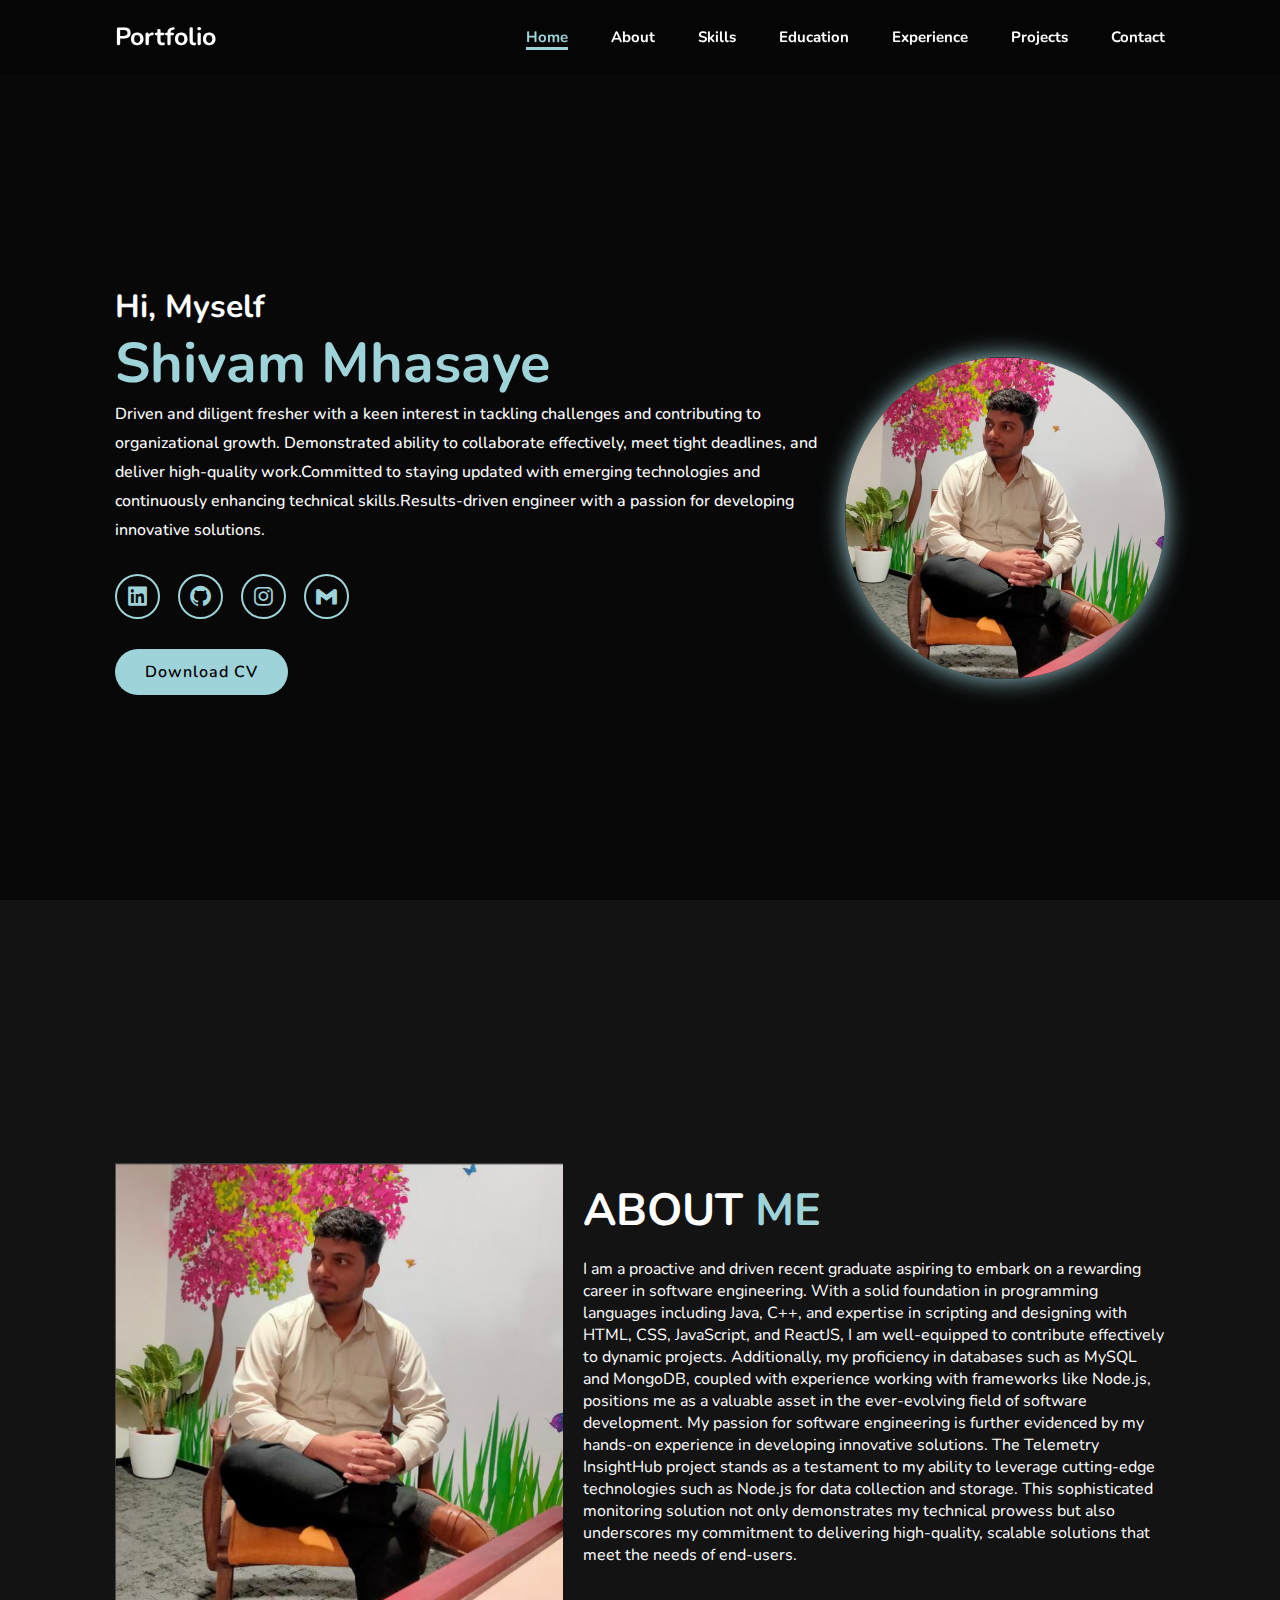
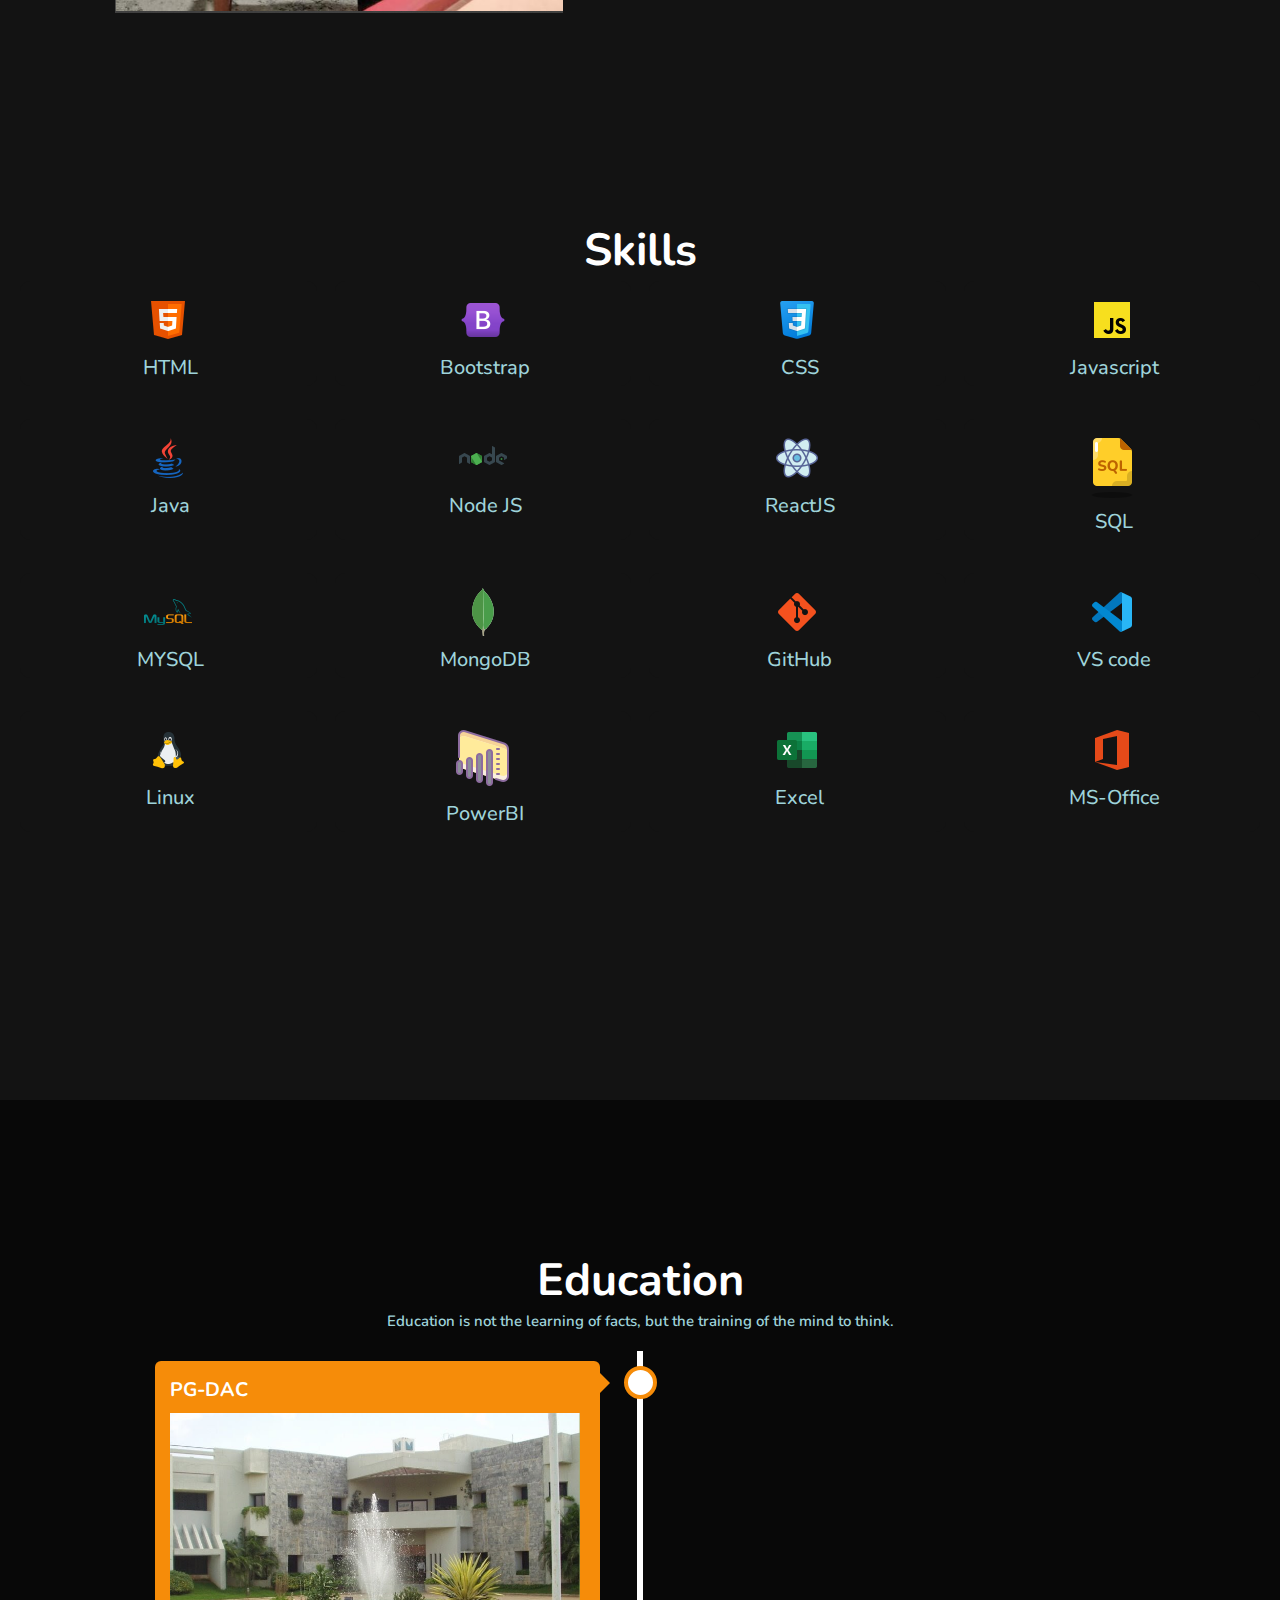
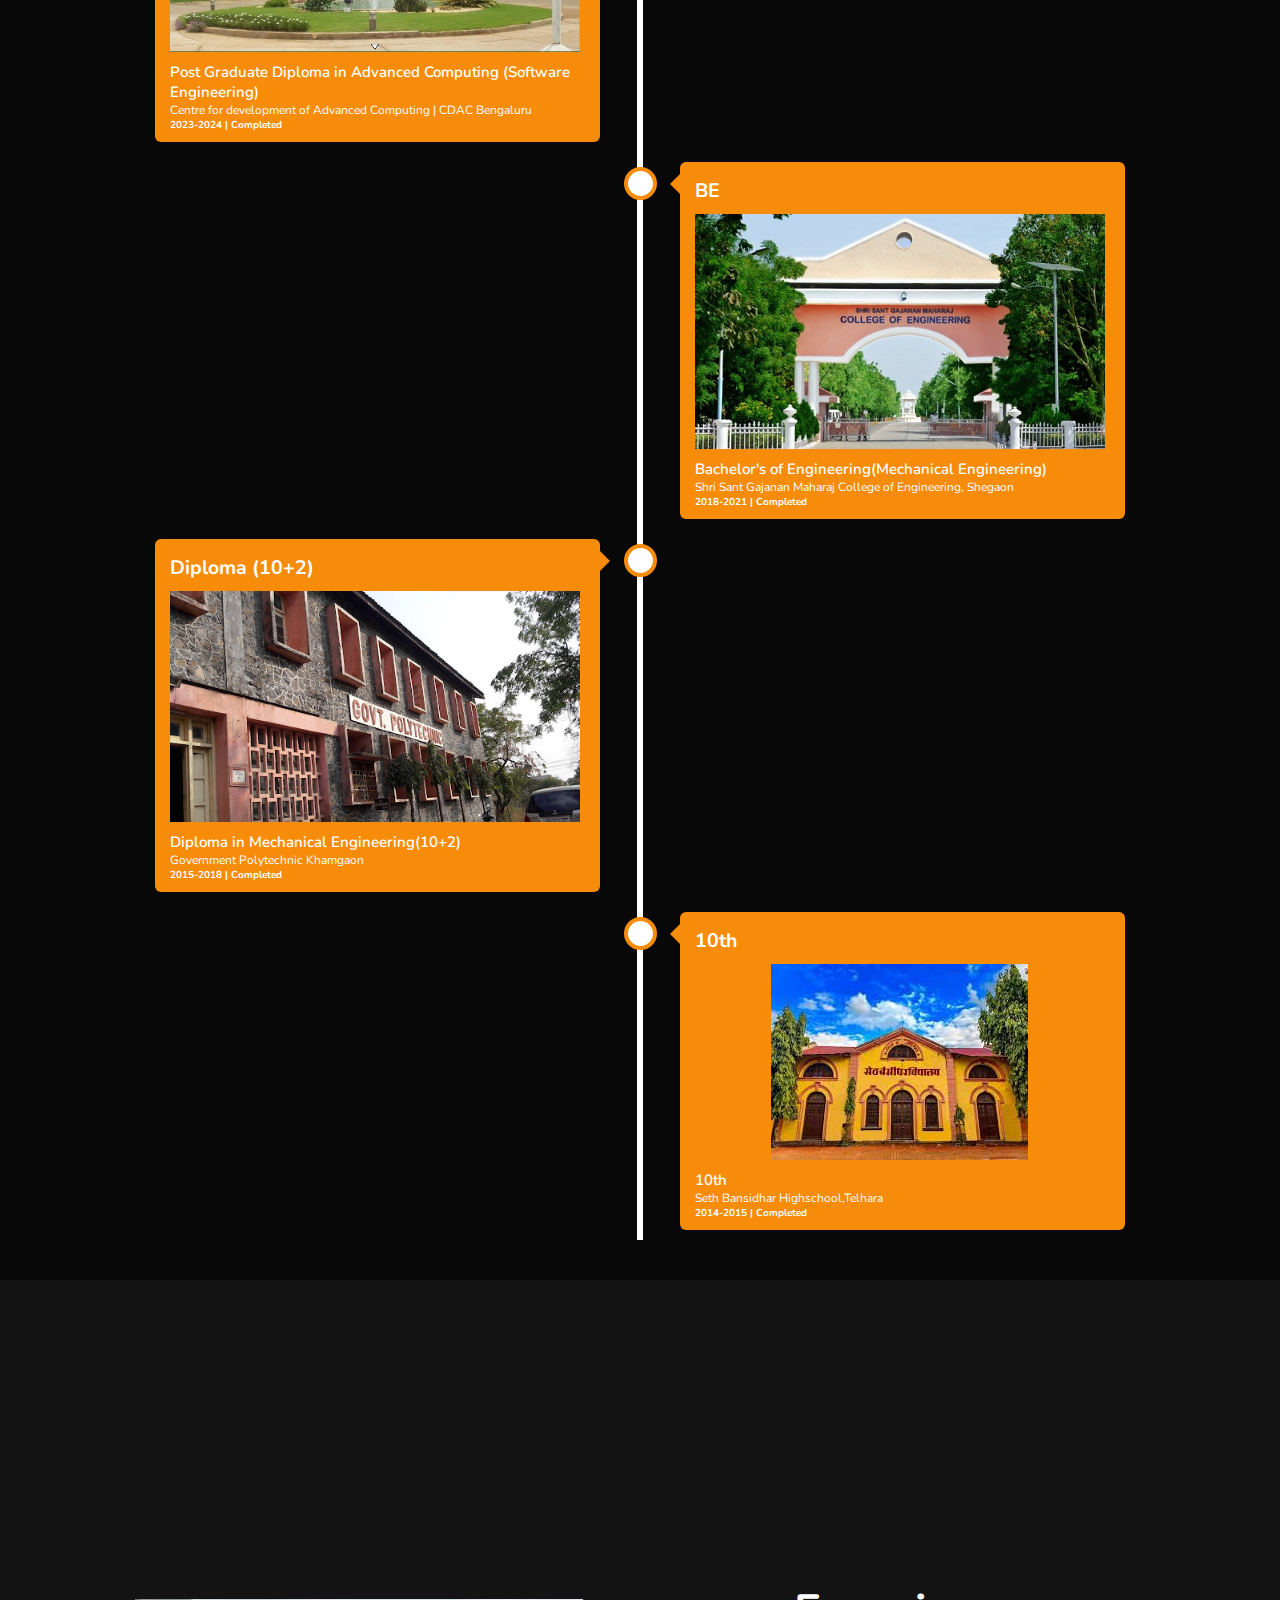
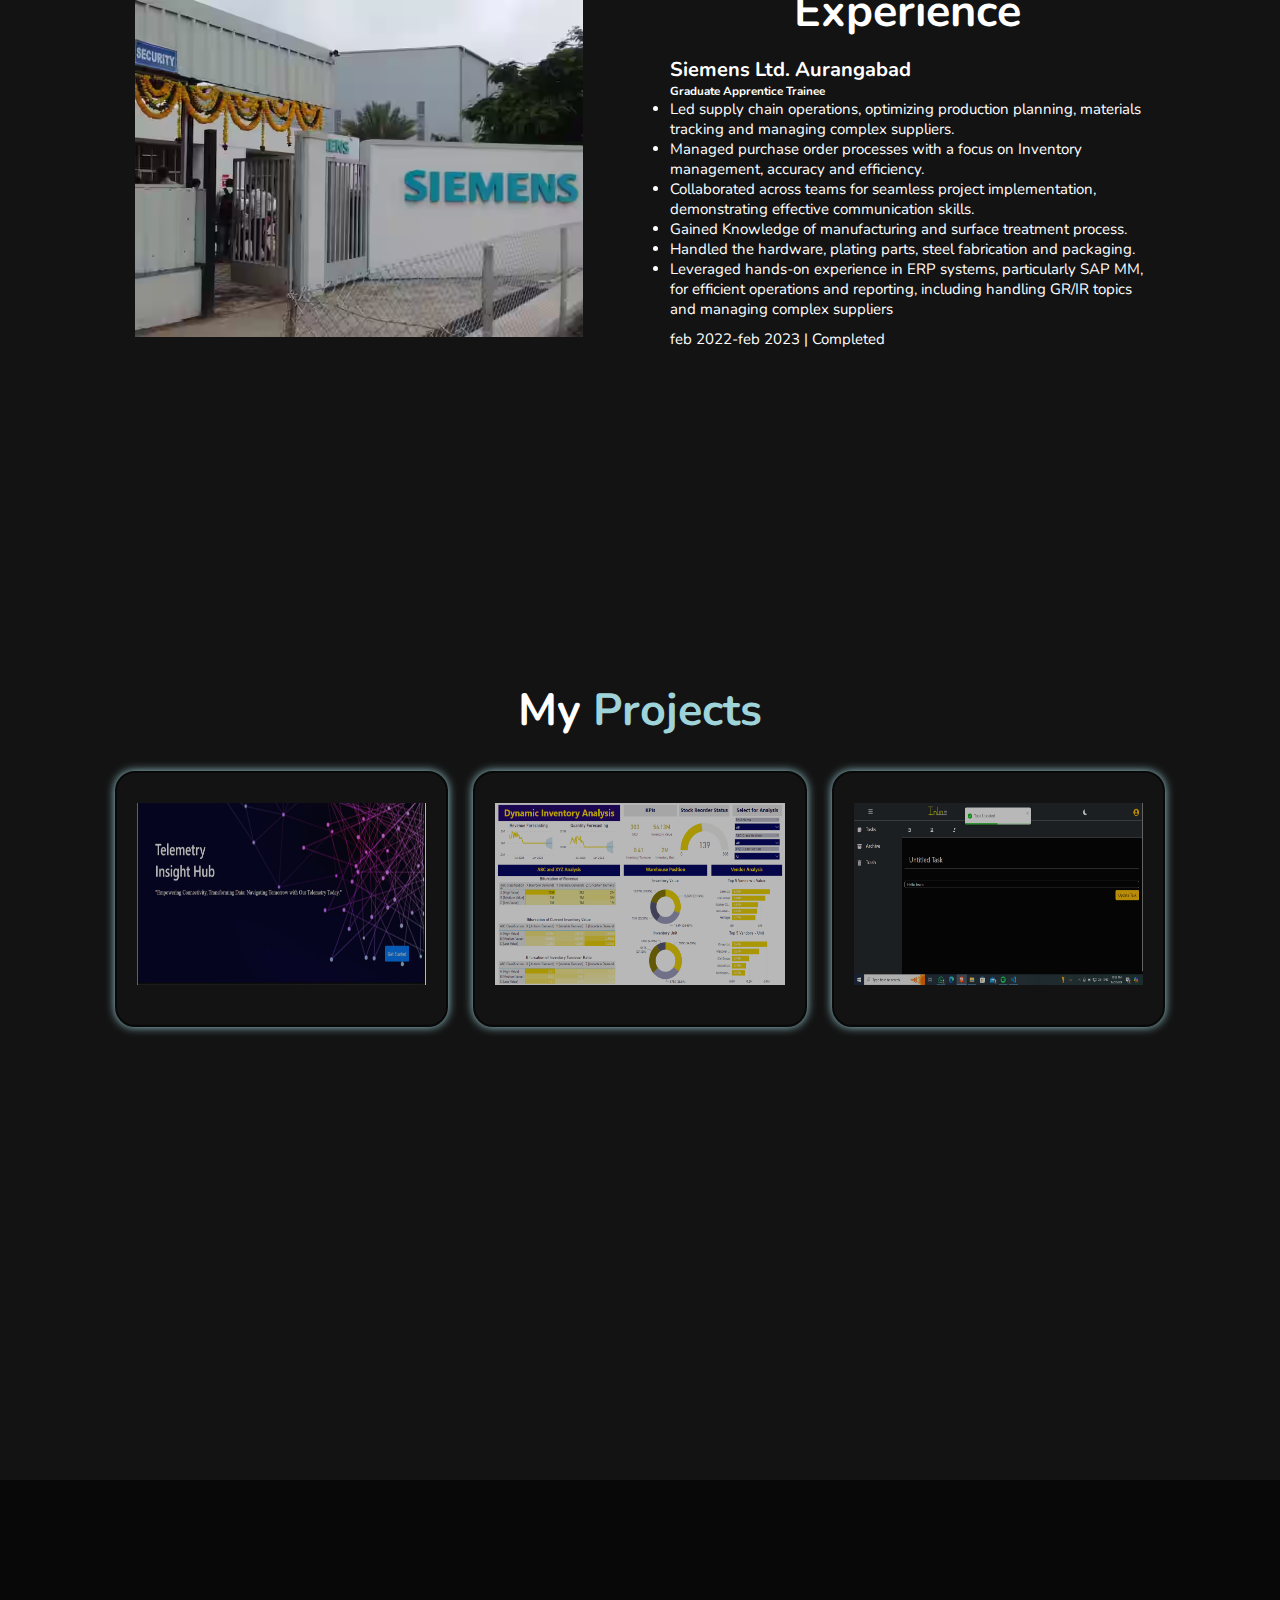
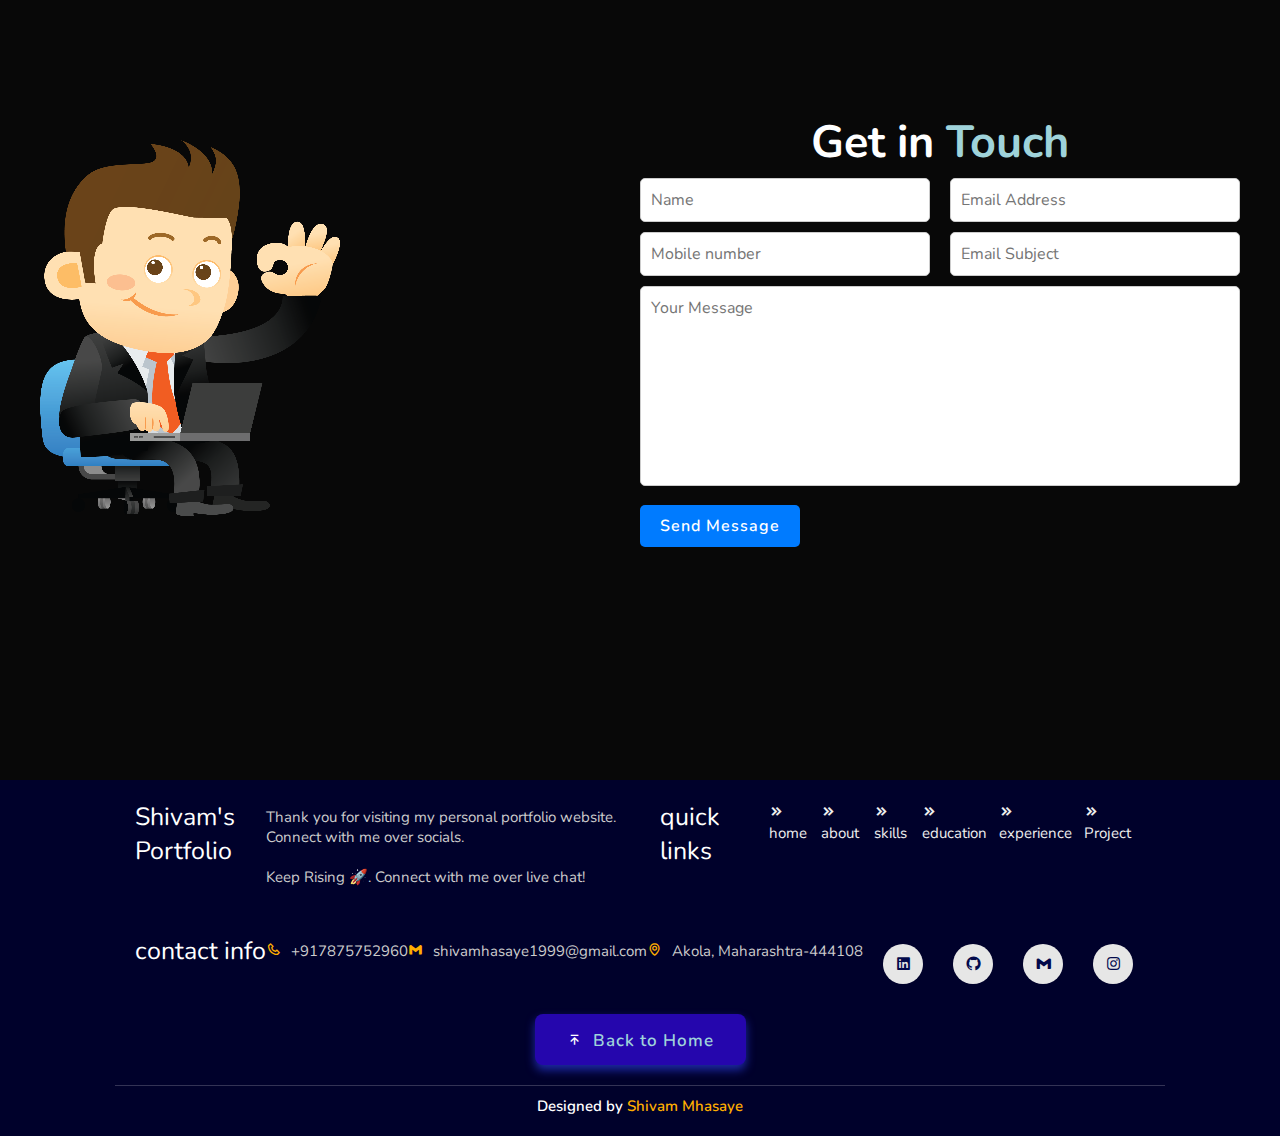
<file: portfolio/index.html>
<!DOCTYPE html>
<!--[if lt IE 7]>      <html class="no-js lt-ie9 lt-ie8 lt-ie7"> <![endif]-->
<!--[if IE 7]>         <html class="no-js lt-ie9 lt-ie8"> <![endif]-->
<!--[if IE 8]>         <html class="no-js lt-ie9"> <![endif]-->
<!--[if gt IE 8]>      <html class="no-js"> <![endif]-->
<html>
    <head>
        <meta charset="utf-8">
        <!-- <meta http-equiv="X-UA-Compatible" content="IE=edge"> -->
        <title></title>
        <meta name="description" content="">
        <meta name="viewport" content="width=device-width, initial-scale=1.8">
        <link rel="stylesheet" href="./play.css">
        <link href='https://unpkg.com/boxicons@2.1.4/css/boxicons.min.css' rel='stylesheet'>

    </head>
    <body>
             
            <header class ="header">
            <a href="#home" class="logo">Portfolio</a>
                
                <nav class="navbar">
                    <a href="#home" class="active">Home</a>
                    <a href="#about">About</a>
                    <a href="#skills">Skills</a>
                    <a href="#education">Education</a>
                    <a href="#experience">Experience</a>
                    <a href="#Projects">Projects</a>
                    <a href="#contact">Contact</a>
                </nav>
        </header>
        <section class="home" id="home">
            <div class="home-content">
                <h3>Hi, Myself</h3>
                <h1><span>Shivam Mhasaye</span></h1>
                <!-- <h3>And I'm <span></span></h3> -->
                <p>Driven and diligent fresher with a keen interest in tackling challenges and contributing to organizational growth. Demonstrated ability to collaborate effectively, meet tight deadlines, and deliver high-quality work.Committed to staying updated with emerging technologies and continuously enhancing technical skills.Results-driven engineer with a passion for developing innovative solutions.</p>
                <!-- <h3 class="text-animation">I'm a<span></span></h3> -->
                <!-- <p>Lorem ipsum dolor, sit amet consectetur adipisicing elit. 
                    Sunt accusamus illum molestiae incidunt minus blanditiis!
                </p> -->
                <div class ="social-icons">
                    <a href="https://www.linkedin.com/in/shivam-mhasaye-648100239"><i class='bx bxl-linkedin-square' ></i></a>
                    <a href="https://github.com/ShivamMhasaye/ShivamMhasaye"><i class='bx bxl-github'></i></a>
                    <a href="https://www.instagram.com/shivam_mhasaye?igsh=anJmYWtkZDVvNzNk"><i class='bx bxl-instagram'></i></a>
                    <a href="mailto:shivamhasaye1999@gmail.com"><i class='bx bxl-gmail'></i></a>
                </div>
                <a href="https://drive.google.com/drive/folders/1jy2Nmhv6msAXj8TN_ccbcqEIYyrbdJke" class="btn">Download CV</a>               
            </div>    
                <div class="home-img">
                    <img src="./images/Capture.PNG" alt="">
                </div>
            
        </section>

        <!-- About Section -->
        <section class="about" id="about">
            <div class="about-img">
                <img src="./images/Capture.PNG" alt="">
            </div>
            <div class="about-content">
                <h2 class="heading">ABOUT  <span> ME</span></h2>
                <!-- <h3>Frontend Developer</h3> -->
                <p>I am a proactive and driven recent graduate aspiring to embark on a rewarding career in software engineering. With a solid foundation in programming languages including Java, C++, and expertise in scripting and designing with HTML, CSS, JavaScript, and ReactJS, I am well-equipped to contribute effectively to dynamic projects. Additionally, my proficiency in databases such as MySQL and MongoDB, coupled with experience working with frameworks like Node.js, positions me as a valuable asset in the ever-evolving field of software development.

                    My passion for software engineering is further evidenced by my hands-on experience in developing innovative solutions. The Telemetry InsightHub project stands as a testament to my ability to leverage cutting-edge technologies such as Node.js for data collection and storage. This sophisticated monitoring solution not only demonstrates my technical prowess but also underscores my commitment to delivering high-quality, scalable solutions that meet the needs of end-users.
                    
</p>                    
            </div>
        </section>
        <section class="skills" id="skills">
            <h2 class="heading">Skills</h2>
                <div class="container">
                  <div class="row" id="skillsContainer">
                    <div class="bar">
                        <div class="info">
                            <img src="./images/icons8-html-48.png" alt="" srcset="">
                            <span>HTML
                            </span>
                        </div>
                    </div>
                     <div class="bar">
                        <div class="info">
                            <img src="./images/icons8-bootstrap-48.png" alt="" srcset="">
                            <span> Bootstrap
                            </span>
                        </div>
                    </div> 
                    <div class="bar">
                        <div class="info">
                            <img src="./images/icons8-css-48.png" alt="" srcset="">
                            <span>CSS
                            </span>
                        </div>
                    </div> 
                    <div class="bar">
                        <div class="info">
                            <img src="./images/icons8-javascript-48.png" alt="" srcset="">
                            <span>Javascript
                            </span>
                        </div>
                    </div>
                     <div class="bar">
                        <div class="info">
                            <img src="./images/icons8-java-48.png" alt="" srcset="">
                            <span>Java
                            </span>
                        </div>
                    </div>
                    <div class="bar">
                        <div class="info">
                            <img src="./images/icons8-nodejs-48.png" alt="" srcset="">
                            <span>Node JS
                            </span>
                        </div>
                    </div>
                    <div class="bar">
                        <div class="info">
                            <img src="./images/icons8-react-native-48.png" alt="" srcset="">
                            <span>ReactJS
                            </span>
                        </div>
                    </div>
                    <div class="bar">
                        <div class="info">
                            <img src="./images/icons8-sql-64.png" alt="" srcset="">
                            <span>SQL
                            </span>
                        </div>
                    </div>
                    
                    <div class="bar">
                        <div class="info">
                            <img src="./images/icons8-mysql-48.png" alt="" srcset="">
                            <span>MYSQL
                            </span>
                        </div>
                    </div>
                
                    <div class="bar">
                        <div class="info">
                            <img src="./images/icons8-mongodb.png" alt="" srcset="">
                            <span>MongoDB
                            </span>
                        </div>
                    </div>
                    <div class="bar">
                        <div class="info">
                            <img src="./images/icons8-git-48.png" alt="" srcset="">
                            <span>GitHub
                            </span>
                        </div>
                    </div>
                    <div class="bar">
                        <div class="info">
                            <img src="./images/icons8-vs-code-48.png" alt="" srcset="">
                            <span>VS code
                            </span>
                        </div>
                    </div>
                    
                    <div class="bar">
                        <div class="info">
                            <img src="./images/icons8-linux-48.png" alt="" srcset="">
                            <span>Linux
                            </span>
                        </div>
                    </div>
                    
                    <div class="bar">
                        <div class="info">
                            <img src="./images/icons8-power-bi-64.png" alt="" srcset="">
                            <span>PowerBI
                            </span>
                        </div>
                    </div>
                    
                    <div class="bar">
                        <div class="info">
                            <img src="./images/icons8-excel-48.png" alt="" srcset="">
                            <span>Excel
                            </span>
                        </div>
                    </div>
                    
                    <div class="bar">
                        <div class="info">
                            <img src="./images/icons8-ms-office-48.png" alt="" srcset="">
                            <span>MS-Office
                            </span>
                        </div>
                    </div>
              </div>
          </div>
          </section>


          <!-- Education -->
          <section class="education" id="education">

            <h2 class="heading"><i class="fas fa-briefcase"></i> Education</h2>
            <div class="quote">
                <span>Education is not the learning of facts, but the training of the mind to think.</span>
            </div>
          
            <div class="timeline">
          
              <div class="container left">
                <div class="content">
                  <div class="tag">
                    <h2>PG-DAC</h2>
                    <img src="./images/C-DAC1.jpg" alt="">
                  </div>
                  <div class="desc">
                    <h3>Post Graduate Diploma in Advanced Computing (Software Engineering)</h3>
                    <p>Centre for development of Advanced Computing | CDAC Bengaluru</p>
                    <h4>2023-2024 | Completed</h4>
                  </div>
                </div>
              </div>
          
              <div class="container right">
                <div class="content">
                    <div class="tag">
                      <h2>BE</h2>
                      <img draggable="false" src="./images/ssgmce.jpg" alt="">
                    </div>
                    <div class="desc">
                      <h3>Bachelor's of Engineering(Mechanical Engineering)</h3>
                      <p>Shri Sant Gajanan Maharaj College of Engineering, Shegaon </p>
                      <h4>2018-2021 | Completed</h4>
                    </div>
                  </div>
                </div>
          
                <div class="container left">
                    <div class="content">
                      <div class="tag">
                        <h2>Diploma (10+2)</h2>
                        <img draggable="false" src="./images/gpk.jpg" alt="">
                      </div>
                      <div class="desc">
                        <h3>Diploma in Mechanical Engineering(10+2) </h3>
                        <p>Government Polytechnic Khamgaon</p>
                        <h4>2015-2018 | Completed</h4>
                      </div>
                    </div>
                  </div>
                  
              <div class="container right">
                <div class="content">
                    <div class="tag">
                      <h2>10th</h2>
                      <img draggable="false" src="./images/sb.jpeg" alt="">
                    </div>
                    <div class="desc">
                      <h3> 10th</h3>
                      <p>Seth Bansidhar Highschool,Telhara </p>
                      <h4>2014-2015 | Completed</h4>
                    </div>
                  </div>
                </div>         
            </div>
          </div>
          </section>
          
        <!-- Experience Section -->
        <section class="experience" id="experience">
            <div class="experience-img">
                <img draggable="false" src="./images/siemens.avif" alt="">
            </div>
                 <div class="experience-content">
                        <h2 class="heading">Experience</h2>
                        <br>
                        <h3 class="company">Siemens Ltd. Aurangabad</h3>
                        <h3>Graduate Apprentice Trainee</h3>
                        <ul class="list">
                        <li>Led supply chain operations, optimizing production planning, materials tracking and managing complex
                            suppliers. </li>
                        <li>Managed purchase order processes with a focus on Inventory management, accuracy and
                            efficiency.</li>
                        <li>Collaborated across teams for seamless project implementation, demonstrating effective
                            communication skills.</li>
                        <li>Gained Knowledge of manufacturing and surface treatment process.
                            <li> Handled the hardware, plating parts, steel fabrication and packaging.</li>
                        <li> Leveraged hands-on experience in ERP systems, particularly SAP MM, for efficient operations and reporting, including handling GR/IR
                            topics and managing complex suppliers</li>
                        </ul>
                        <p class="list">feb 2022-feb 2023 | Completed</p>
                    </div>
                </div>
            </div>
        </section>
          <!-- PROJECT SECTION-->
          <section class="project" id="project">
            <h2 class="heading">My <span>Projects</span></h2>
            <div class="project-container">
                <div class="project-box">
                    <img src="./images/main.PNG" alt="">
                    <div class="project-layer">
                        <h1>Telemetry Insighthub</h1>
                        <p>Sophisticated health monitoring solution for multiple client computers</p>
                        <a href="https://gilded-twilight-acc550.netlify.app/"><i class='bx bx-link-external'></i></a>
                    </div>
                </div>
                <div class="project-box">
                    <img src="./images/pasted image 0.png" alt="">
                    <div class="project-layer">
                        <h1>Plating material Inventory DashBoard</h1>
                        <p>Monitoring Dashboard for incoming and outgoing casting material for plating</p>
                        <a href="#project"><i class='bx bx-link-external'></i></a>
                    </div>
                </div>
                <div class="project-box">
                    <img src="./images/Screenshot (18).png" alt="">
                    <div class="project-layer">
                        <h1>Task Manager</h1>
                        <p>It is used to create, remove , update ,retrive the daily task</p>
                        <a href="https://inlinetaskmanager.netlify.app" ><i class='bx bx-link-external'></i></a>
                    </div>
                </div>
            </div>
        </section>
        
                    <!-- <i class='bx bx-code-alt'></i>
                    <h3>Backend Development</h3>
                    <p>Lorem ipsum dolor sit, amet consectetur adipisicing elit. Mollitia, nobis!</p>
                    <a href="#" class="btn">Read More</a>
                </div>
                <div class="projec-box">
                    <i class='bx bx-table'></i>
                    <h3>Frontend Development</h3>
                    <p>Lorem ipsum dolor sit amet consectetur adipisicing elit. Quidem, ea.</p>
                    <a href="#" class="btn">Read More</a>
                </div>
                <div class="project-box">
                    <i class='bx bxs-bar-chart-alt-2'></i>
                    <h3>Data Analytics</h3>
                    <p>Lorem ipsum dolor sit amet consectetur adipisicing elit. Natus, temporibus!</p>
                    <a href="#" class="btn">Read More</a>
                </div>
            </div> -->
        </section> 
<!-- contact section starts -->
<section class="contact" id="contact">
    <div class="content">
        <div class="image-box">
            <img draggable="false" src="./images/contact.png" alt="">
        </div>
        <div class="form-box">
            <h2 class="heading"><i class="fas fa-headset"></i> Get in <span>Touch</span></h2>
            <form id="contactForm" action="mailto:shivamhasaye1999@gmail.com" method="POST" enctype="text/plain">
                <div class="input-box">
                    <input type="text" name="name" placeholder="Name" required>
                    <input type="email" name="email" placeholder="Email Address" required>
                </div>
                <div class="input-box">
                    <input type="tel" name="phone" placeholder="Mobile number" required>
                    <input type="text" name="subject" placeholder="Email Subject" required>
                </div>
                <textarea name="message" cols="30" rows="10" placeholder="Your Message"></textarea>
                <input type="submit" value="Send Message" class="btn">
            </form>
            
        </div>
    </div>
</section>
  <!-- contact section ends -->
  
  
  <!-- footer section starts -->
  <section class="footer">
  
    <div class="box-container">
  
        <div class="box">
            <h3>Shivam's Portfolio</h3>
            <p>Thank you for visiting my personal portfolio website. Connect with me over socials. <br/> <br/> Keep Rising 🚀. Connect with me over live chat!</p>
        </div>
  
        <div class="box">
            <h3>quick links</h3>
            <div><a href="#home"><i class='bx bxs-chevrons-right'></i> home</a>
            </div>
            <div><a href="#about"><i class='bx bxs-chevrons-right'></i> about</a></div>
            <div><a href="#skills"><i class='bx bxs-chevrons-right'></i> skills</a></div>
            <div><a href="#education"><i class='bx bxs-chevrons-right'></i> education</a></div>
            <div><a href="#experience"><i class='bx bxs-chevrons-right'></i> experience</a></div>
            <div><a href="#project"><i class='bx bxs-chevrons-right'></i> Project</a></div>
        </div>
  
        <div class="box">
            <h3>contact info</h3>
            <p> <i class='bx bx-phone'></i>+917875752960</p>
            <br>

            <p> <i class='bx bxl-gmail' ></i>shivamhasaye1999@gmail.com</p>
            <br>
            <p> <i class='bx bx-map' ></i>Akola, Maharashtra-444108</p>
            <div class="share">
              <a class="linkedin" aria-label="LinkedIn" href="https://www.linkedin.com/in/shivam-mhasaye-648100239" target="_blank"><i class='bx bxl-linkedin-square' ></i></a> 
  
              <a class="github" aria-label="GitHub" href="https://github.com/ShivamMhasaye/ShivamMhasaye" target="_blank"><i class='bx bxl-github'></i></a>
    
              <a class="twitter" aria-label="Twitter" href="mailto:shivamhasaye1999@gmail.com" target="_blank"><i class='bx bxl-gmail'></i></a>
        
              <a class="instagram" aria-label="Instagram" href="https://www.instagram.com/shivam_mhasaye?igsh=anJmYWtkZDVvNzNk"><i class='bx bxl-instagram'></i></a>
            </div>
        </div>
    </div>
    <div class="morebtn">
        <a href="#home" class="btn">
          <i class='bx bx-arrow-to-top'></i>
            <span>Back to Home</span>
      </a>
      </div>
    <h1 class="credit">Designed by <a href="#">Shivam Mhasaye</a></h1>
  
  </section>
  <!-- footer section ends -->
         
         
        <script src="./port.js" async defer></script>
    </body>
</html>
</file>
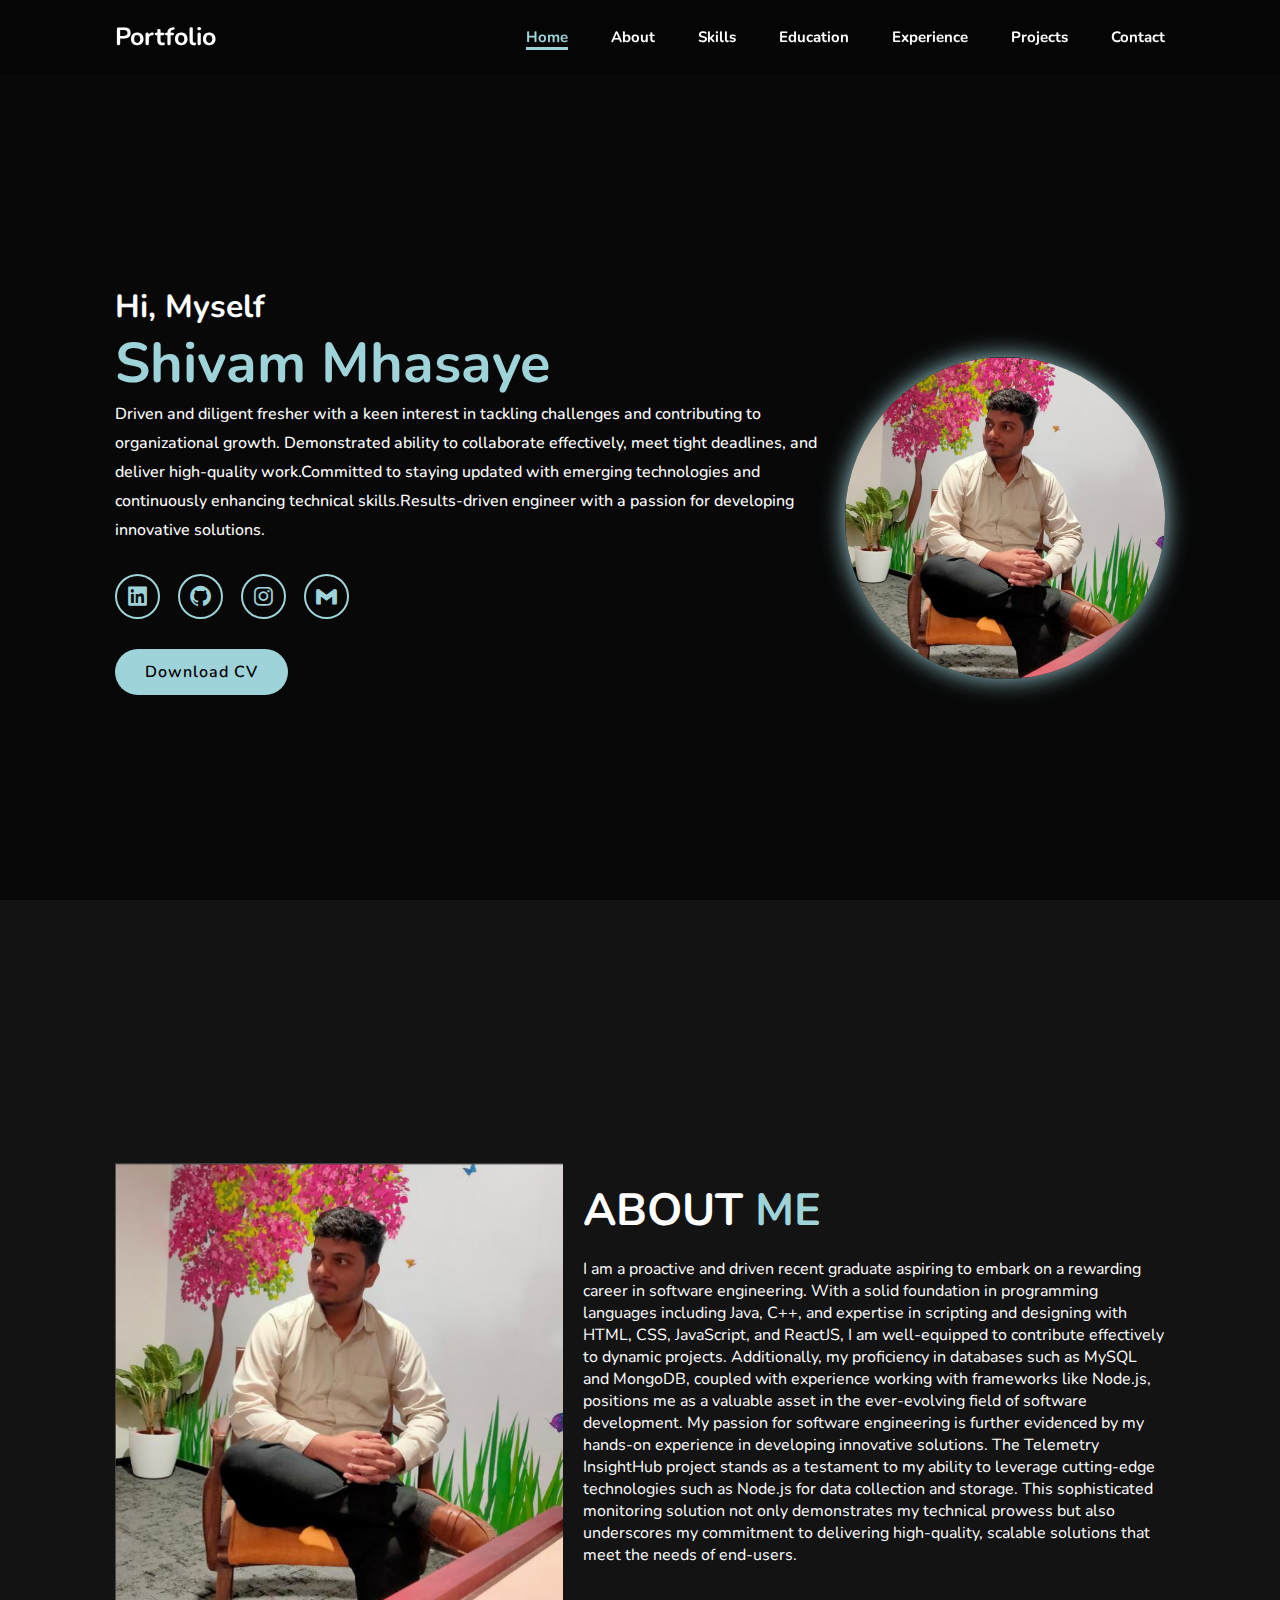
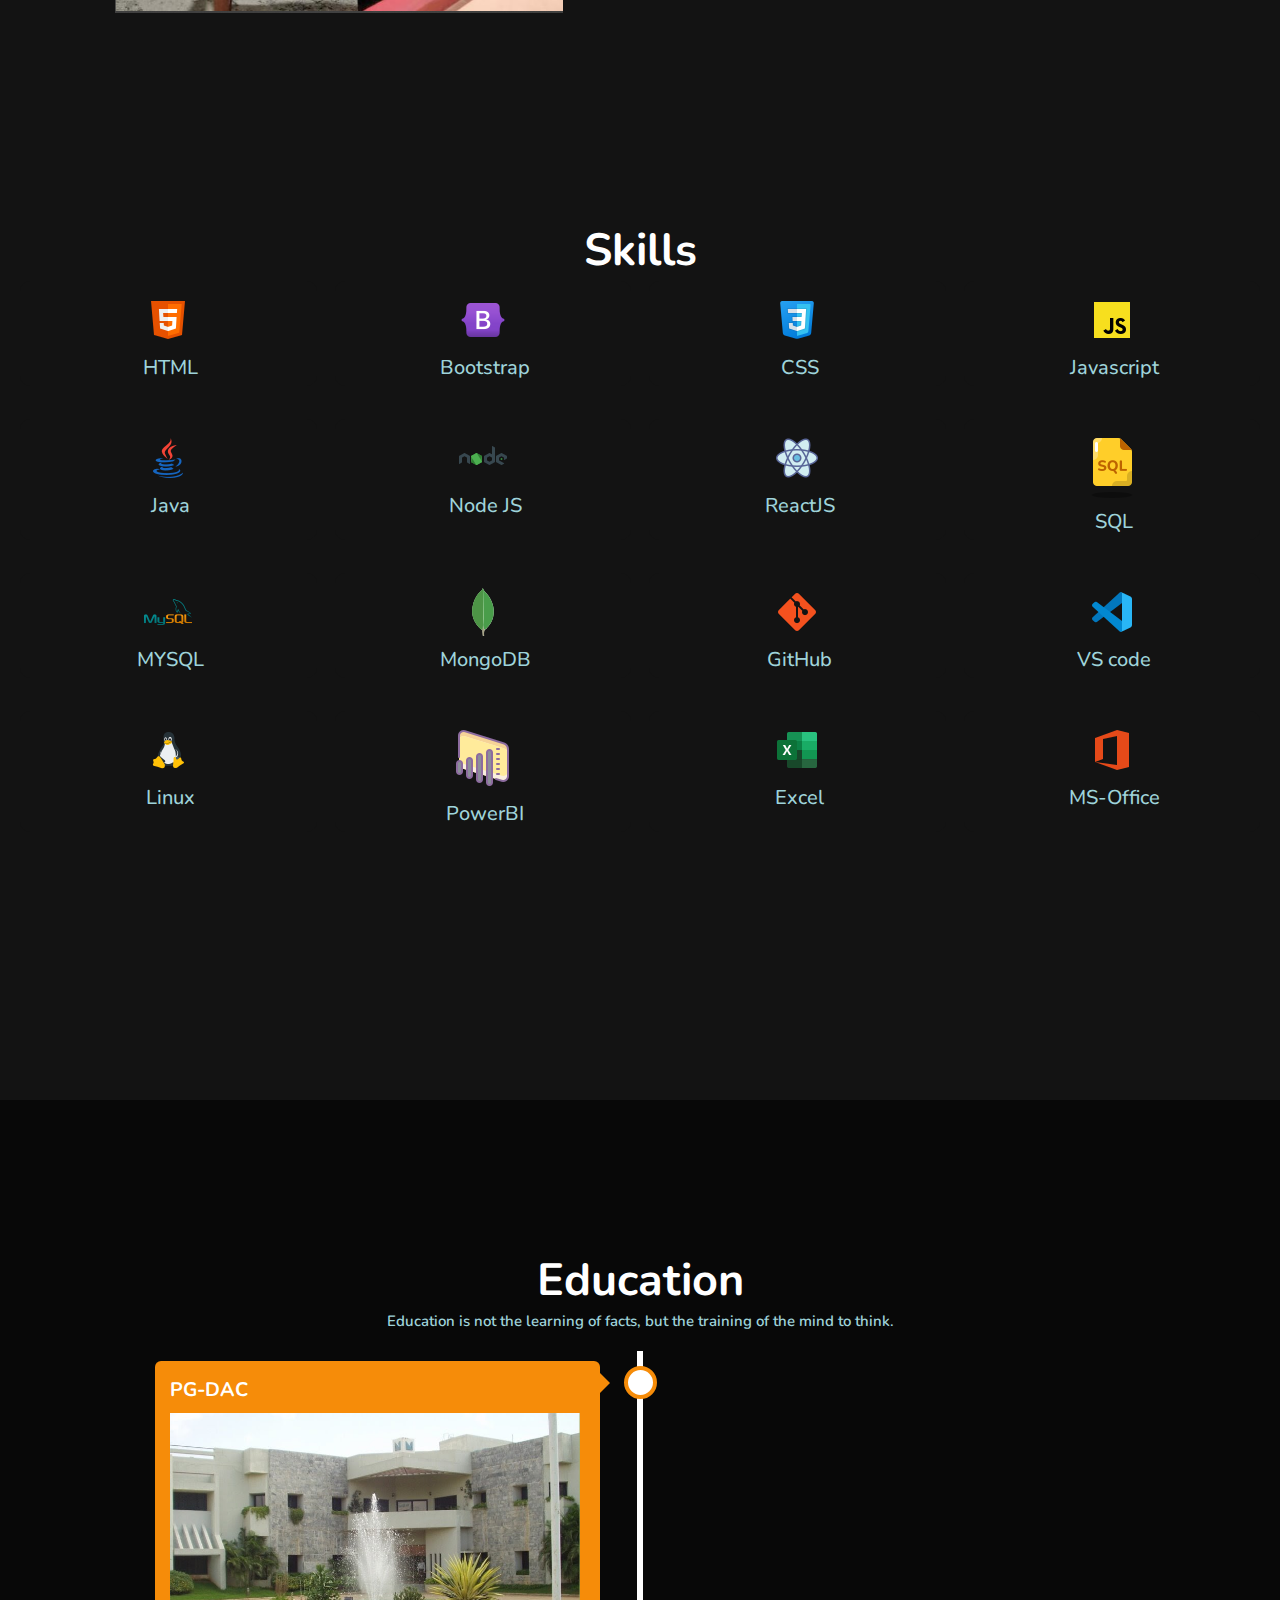
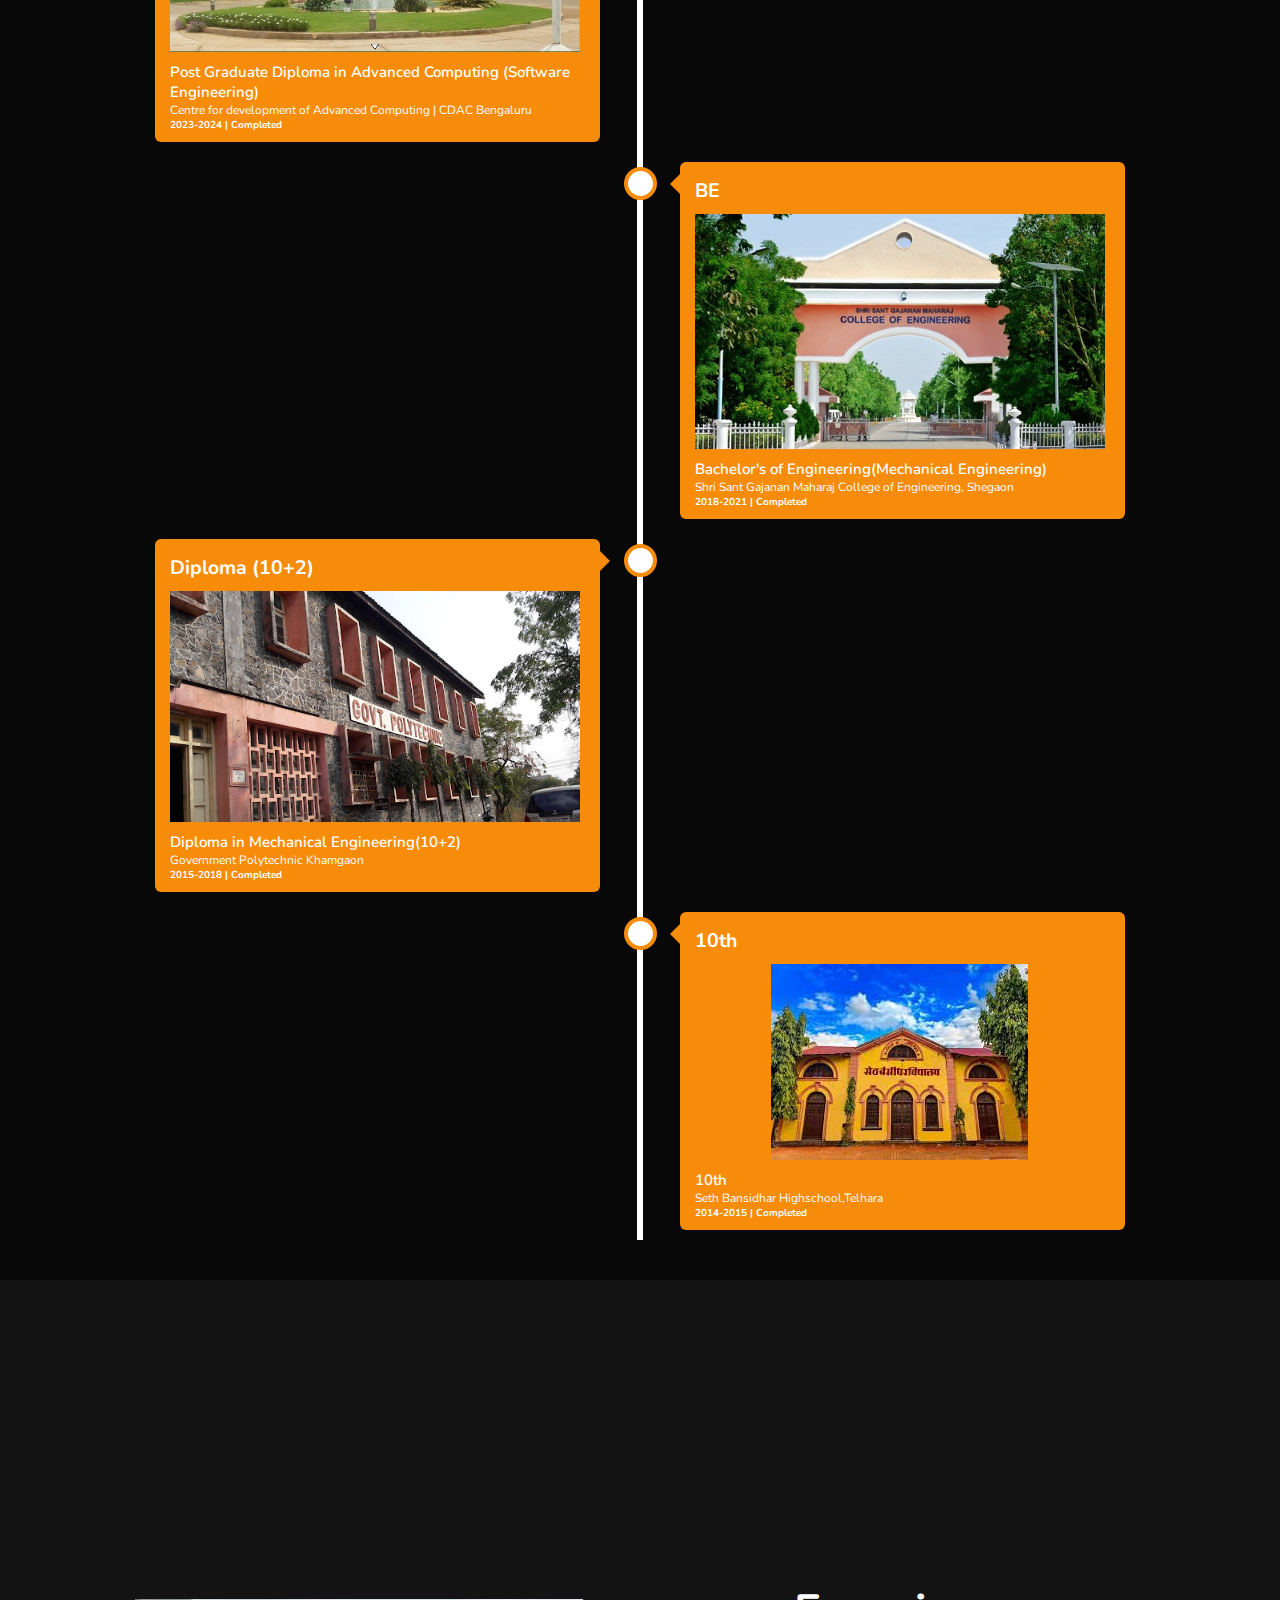
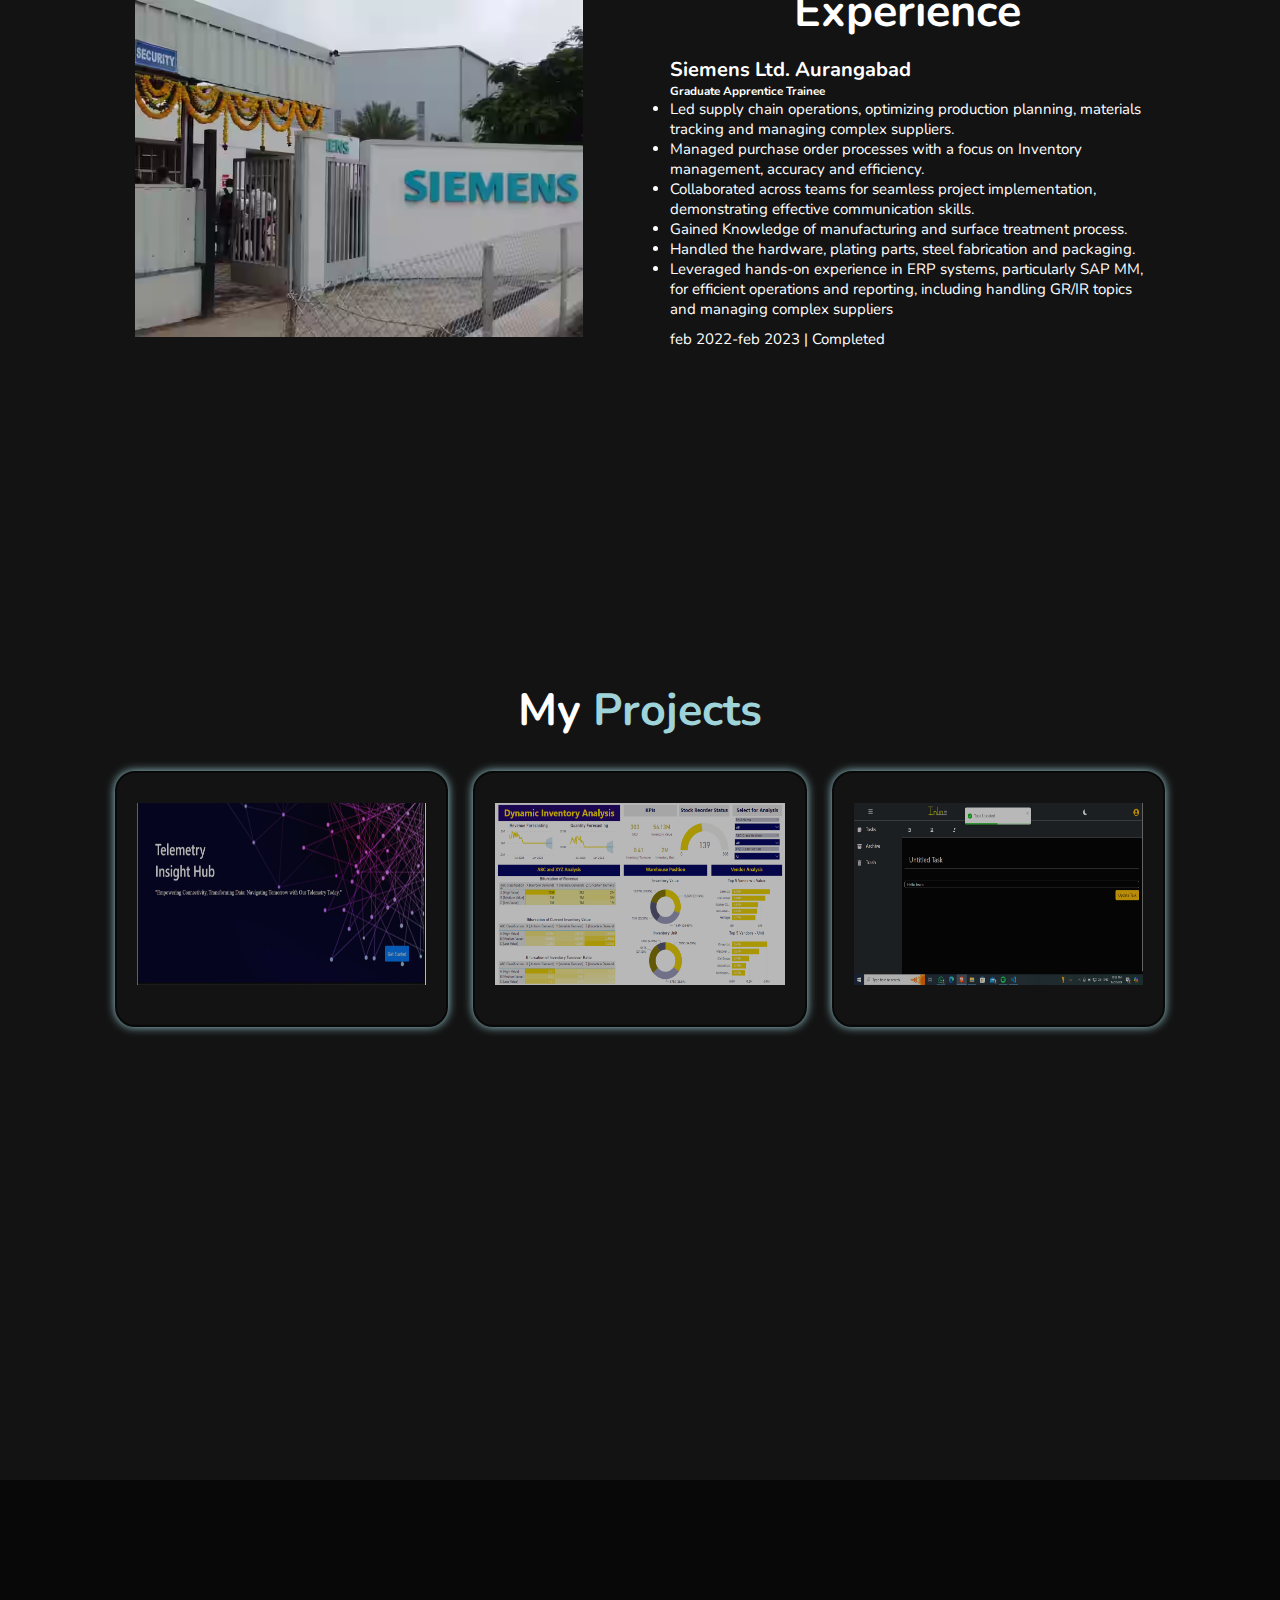
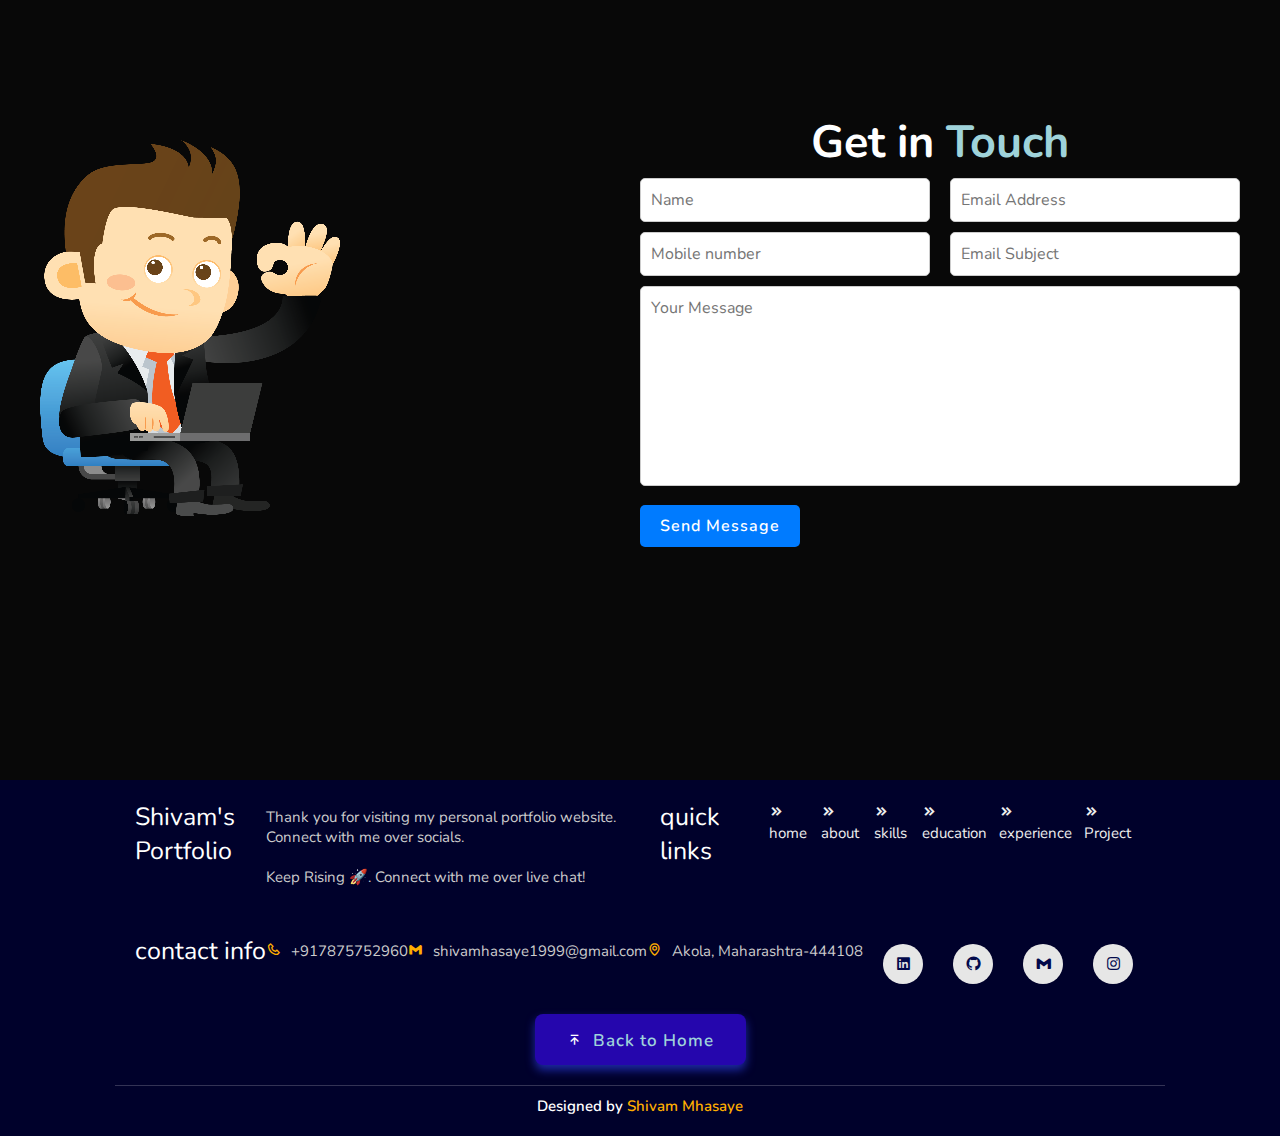
<file: Shivamm/index.html>
<!DOCTYPE html>
<!--[if lt IE 7]>      <html class="no-js lt-ie9 lt-ie8 lt-ie7"> <![endif]-->
<!--[if IE 7]>         <html class="no-js lt-ie9 lt-ie8"> <![endif]-->
<!--[if IE 8]>         <html class="no-js lt-ie9"> <![endif]-->
<!--[if gt IE 8]>      <html class="no-js"> <![endif]-->
<html>
    <head>
        <meta charset="utf-8">
        <!-- <meta http-equiv="X-UA-Compatible" content="IE=edge"> -->
        <title></title>
        <meta name="description" content="">
        <meta name="viewport" content="width=device-width, initial-scale=1.8">
        <link rel="stylesheet" href="./play.css">
        <link href='https://unpkg.com/boxicons@2.1.4/css/boxicons.min.css' rel='stylesheet'>

    </head>
    <body>
             
            <header class ="header">
            <a href="#home" class="logo">Portfolio</a>
                
                <nav class="navbar">
                    <a href="#home" class="active">Home</a>
                    <a href="#about">About</a>
                    <a href="#skills">Skills</a>
                    <a href="#education">Education</a>
                    <a href="#experience">Experience</a>
                    <a href="#Projects">Projects</a>
                    <a href="#contact">Contact</a>
                </nav>
        </header>
        <section class="home" id="home">
            <div class="home-content">
                <h3>Hi, Myself</h3>
                <h1><span>Shivam Mhasaye</span></h1>
                <!-- <h3>And I'm <span></span></h3> -->
                <p>Driven and diligent fresher with a keen interest in tackling challenges and contributing to organizational growth. Demonstrated ability to collaborate effectively, meet tight deadlines, and deliver high-quality work.Committed to staying updated with emerging technologies and continuously enhancing technical skills.Results-driven engineer with a passion for developing innovative solutions.</p>
                <!-- <h3 class="text-animation">I'm a<span></span></h3> -->
                <!-- <p>Lorem ipsum dolor, sit amet consectetur adipisicing elit. 
                    Sunt accusamus illum molestiae incidunt minus blanditiis!
                </p> -->
                <div class ="social-icons">
                    <a href="https://www.linkedin.com/in/shivam-mhasaye-648100239"><i class='bx bxl-linkedin-square' ></i></a>
                    <a href="https://github.com/ShivamMhasaye/ShivamMhasaye"><i class='bx bxl-github'></i></a>
                    <a href="https://www.instagram.com/shivam_mhasaye?igsh=anJmYWtkZDVvNzNk"><i class='bx bxl-instagram'></i></a>
                    <a href="mailto:shivamhasaye1999@gmail.com"><i class='bx bxl-gmail'></i></a>
                </div>
                <a href="https://drive.google.com/drive/folders/1jy2Nmhv6msAXj8TN_ccbcqEIYyrbdJke" class="btn">Download CV</a>               
            </div>    
                <div class="home-img">
                    <img src="./images/Capture.PNG" alt="">
                </div>
            
        </section>

        <!-- About Section -->
        <section class="about" id="about">
            <div class="about-img">
                <img src="./images/Capture.PNG" alt="">
            </div>
            <div class="about-content">
                <h2 class="heading">ABOUT  <span> ME</span></h2>
                <!-- <h3>Frontend Developer</h3> -->
                <p>I am a proactive and driven recent graduate aspiring to embark on a rewarding career in software engineering. With a solid foundation in programming languages including Java, C++, and expertise in scripting and designing with HTML, CSS, JavaScript, and ReactJS, I am well-equipped to contribute effectively to dynamic projects. Additionally, my proficiency in databases such as MySQL and MongoDB, coupled with experience working with frameworks like Node.js, positions me as a valuable asset in the ever-evolving field of software development.

                    My passion for software engineering is further evidenced by my hands-on experience in developing innovative solutions. The Telemetry InsightHub project stands as a testament to my ability to leverage cutting-edge technologies such as Node.js for data collection and storage. This sophisticated monitoring solution not only demonstrates my technical prowess but also underscores my commitment to delivering high-quality, scalable solutions that meet the needs of end-users.
                    
</p>                    
            </div>
        </section>
        <section class="skills" id="skills">
            <h2 class="heading">Skills</h2>
                <div class="container">
                  <div class="row" id="skillsContainer">
                    <div class="bar">
                        <div class="info">
                            <img src="./images/icons8-html-48.png" alt="" srcset="">
                            <span>HTML
                            </span>
                        </div>
                    </div>
                     <div class="bar">
                        <div class="info">
                            <img src="./images/icons8-bootstrap-48.png" alt="" srcset="">
                            <span> Bootstrap
                            </span>
                        </div>
                    </div> 
                    <div class="bar">
                        <div class="info">
                            <img src="./images/icons8-css-48.png" alt="" srcset="">
                            <span>CSS
                            </span>
                        </div>
                    </div> 
                    <div class="bar">
                        <div class="info">
                            <img src="./images/icons8-javascript-48.png" alt="" srcset="">
                            <span>Javascript
                            </span>
                        </div>
                    </div>
                     <div class="bar">
                        <div class="info">
                            <img src="./images/icons8-java-48.png" alt="" srcset="">
                            <span>Java
                            </span>
                        </div>
                    </div>
                    <div class="bar">
                        <div class="info">
                            <img src="./images/icons8-nodejs-48.png" alt="" srcset="">
                            <span>Node JS
                            </span>
                        </div>
                    </div>
                    <div class="bar">
                        <div class="info">
                            <img src="./images/icons8-react-native-48.png" alt="" srcset="">
                            <span>ReactJS
                            </span>
                        </div>
                    </div>
                    <div class="bar">
                        <div class="info">
                            <img src="./images/icons8-sql-64.png" alt="" srcset="">
                            <span>SQL
                            </span>
                        </div>
                    </div>
                    
                    <div class="bar">
                        <div class="info">
                            <img src="./images/icons8-mysql-48.png" alt="" srcset="">
                            <span>MYSQL
                            </span>
                        </div>
                    </div>
                
                    <div class="bar">
                        <div class="info">
                            <img src="./images/icons8-mongodb.png" alt="" srcset="">
                            <span>MongoDB
                            </span>
                        </div>
                    </div>
                    <div class="bar">
                        <div class="info">
                            <img src="./images/icons8-git-48.png" alt="" srcset="">
                            <span>GitHub
                            </span>
                        </div>
                    </div>
                    <div class="bar">
                        <div class="info">
                            <img src="./images/icons8-vs-code-48.png" alt="" srcset="">
                            <span>VS code
                            </span>
                        </div>
                    </div>
                    
                    <div class="bar">
                        <div class="info">
                            <img src="./images/icons8-linux-48.png" alt="" srcset="">
                            <span>Linux
                            </span>
                        </div>
                    </div>
                    
                    <div class="bar">
                        <div class="info">
                            <img src="./images/icons8-power-bi-64.png" alt="" srcset="">
                            <span>PowerBI
                            </span>
                        </div>
                    </div>
                    
                    <div class="bar">
                        <div class="info">
                            <img src="./images/icons8-excel-48.png" alt="" srcset="">
                            <span>Excel
                            </span>
                        </div>
                    </div>
                    
                    <div class="bar">
                        <div class="info">
                            <img src="./images/icons8-ms-office-48.png" alt="" srcset="">
                            <span>MS-Office
                            </span>
                        </div>
                    </div>
              </div>
          </div>
          </section>


          <!-- Education -->
          <section class="education" id="education">

            <h2 class="heading"><i class="fas fa-briefcase"></i> Education</h2>
            <div class="quote">
                <span>Education is not the learning of facts, but the training of the mind to think.</span>
            </div>
          
            <div class="timeline">
          
              <div class="container left">
                <div class="content">
                  <div class="tag">
                    <h2>PG-DAC</h2>
                    <img src="./images/C-DAC1.jpg" alt="">
                  </div>
                  <div class="desc">
                    <h3>Post Graduate Diploma in Advanced Computing (Software Engineering)</h3>
                    <p>Centre for development of Advanced Computing | CDAC Bengaluru</p>
                    <h4>2023-2024 | Completed</h4>
                  </div>
                </div>
              </div>
          
              <div class="container right">
                <div class="content">
                    <div class="tag">
                      <h2>BE</h2>
                      <img draggable="false" src="./images/ssgmce.jpg" alt="">
                    </div>
                    <div class="desc">
                      <h3>Bachelor's of Engineering(Mechanical Engineering)</h3>
                      <p>Shri Sant Gajanan Maharaj College of Engineering, Shegaon </p>
                      <h4>2018-2021 | Completed</h4>
                    </div>
                  </div>
                </div>
          
                <div class="container left">
                    <div class="content">
                      <div class="tag">
                        <h2>Diploma (10+2)</h2>
                        <img draggable="false" src="./images/gpk.jpg" alt="">
                      </div>
                      <div class="desc">
                        <h3>Diploma in Mechanical Engineering(10+2) </h3>
                        <p>Government Polytechnic Khamgaon</p>
                        <h4>2015-2018 | Completed</h4>
                      </div>
                    </div>
                  </div>
                  
              <div class="container right">
                <div class="content">
                    <div class="tag">
                      <h2>10th</h2>
                      <img draggable="false" src="./images/sb.jpeg" alt="">
                    </div>
                    <div class="desc">
                      <h3> 10th</h3>
                      <p>Seth Bansidhar Highschool,Telhara </p>
                      <h4>2014-2015 | Completed</h4>
                    </div>
                  </div>
                </div>         
            </div>
          </div>
          </section>
          
        <!-- Experience Section -->
        <section class="experience" id="experience">
            <div class="experience-img">
                <img draggable="false" src="./images/siemens.avif" alt="">
            </div>
                 <div class="experience-content">
                        <h2 class="heading">Experience</h2>
                        <br>
                        <h3 class="company">Siemens Ltd. Aurangabad</h3>
                        <h3>Graduate Apprentice Trainee</h3>
                        <ul class="list">
                        <li>Led supply chain operations, optimizing production planning, materials tracking and managing complex
                            suppliers. </li>
                        <li>Managed purchase order processes with a focus on Inventory management, accuracy and
                            efficiency.</li>
                        <li>Collaborated across teams for seamless project implementation, demonstrating effective
                            communication skills.</li>
                        <li>Gained Knowledge of manufacturing and surface treatment process.
                            <li> Handled the hardware, plating parts, steel fabrication and packaging.</li>
                        <li> Leveraged hands-on experience in ERP systems, particularly SAP MM, for efficient operations and reporting, including handling GR/IR
                            topics and managing complex suppliers</li>
                        </ul>
                        <p class="list">feb 2022-feb 2023 | Completed</p>
                    </div>
                </div>
            </div>
        </section>
          <!-- PROJECT SECTION-->
          <section class="project" id="project">
            <h2 class="heading">My <span>Projects</span></h2>
            <div class="project-container">
                <div class="project-box">
                    <img src="./images/main.PNG" alt="">
                    <div class="project-layer">
                        <h1>Telemetry Insighthub</h1>
                        <p>Sophisticated health monitoring solution for multiple client computers</p>
                        <a href="https://github.com/ShivamMhasaye/Telemetrix"><i class='bx bx-link-external'></i></a>
                    </div>
                </div>
                <div class="project-box">
                    <img src="./images/pasted image 0.png" alt="">
                    <div class="project-layer">
                        <h1>Plating material Inventory DashBoard</h1>
                        <p>Monitoring Dashboard for incoming and outgoing casting material for plating</p>
                        <a href="#project"><i class='bx bx-link-external'></i></a>
                    </div>
                </div>
                <div class="project-box">
                    <img src="./images/Screenshot (18).png" alt="">
                    <div class="project-layer">
                        <h1>Task Manager</h1>
                        <p>It is used to create, remove , update ,retrive the daily task</p>
                        <a href="https://inlinetaskmanager.netlify.app" ><i class='bx bx-link-external'></i></a>
                    </div>
                </div>
            </div>
        </section>
        
                    <!-- <i class='bx bx-code-alt'></i>
                    <h3>Backend Development</h3>
                    <p>Lorem ipsum dolor sit, amet consectetur adipisicing elit. Mollitia, nobis!</p>
                    <a href="#" class="btn">Read More</a>
                </div>
                <div class="projec-box">
                    <i class='bx bx-table'></i>
                    <h3>Frontend Development</h3>
                    <p>Lorem ipsum dolor sit amet consectetur adipisicing elit. Quidem, ea.</p>
                    <a href="#" class="btn">Read More</a>
                </div>
                <div class="project-box">
                    <i class='bx bxs-bar-chart-alt-2'></i>
                    <h3>Data Analytics</h3>
                    <p>Lorem ipsum dolor sit amet consectetur adipisicing elit. Natus, temporibus!</p>
                    <a href="#" class="btn">Read More</a>
                </div>
            </div> -->
        </section> 
<!-- contact section starts -->
<section class="contact" id="contact">
    <div class="content">
        <div class="image-box">
            <img draggable="false" src="./images/contact.png" alt="">
        </div>
        <div class="form-box">
            <h2 class="heading"><i class="fas fa-headset"></i> Get in <span>Touch</span></h2>
            <form action="#">
                <div class="input-box">
                    <input type="text" placeholder="Name" required>
                    <input type="email"  placeholder="Email Address" required>
                </div>
                <div class="input-box">
                    <input type="number" placeholder="Mobile number" required>
                    <input type="text" placeholder="Email Subject" required>
                </div>
                <textarea name="" id="" cols="30" rows="10" placeholder="Your Message"></textarea>
                <input type="submit" value="Send Message" class="btn">
            </form>
        </div>
    </div>
</section>
  <!-- contact section ends -->
  
  
  <!-- footer section starts -->
  <section class="footer">
  
    <div class="box-container">
  
        <div class="box">
            <h3>Shivam's Portfolio</h3>
            <p>Thank you for visiting my personal portfolio website. Connect with me over socials. <br/> <br/> Keep Rising 🚀. Connect with me over live chat!</p>
        </div>
  
        <div class="box">
            <h3>quick links</h3>
            <div><a href="#home"><i class='bx bxs-chevrons-right'></i> home</a>
            </div>
            <div><a href="#about"><i class='bx bxs-chevrons-right'></i> about</a></div>
            <div><a href="#skills"><i class='bx bxs-chevrons-right'></i> skills</a></div>
            <div><a href="#education"><i class='bx bxs-chevrons-right'></i> education</a></div>
            <div><a href="#experience"><i class='bx bxs-chevrons-right'></i> experience</a></div>
            <div><a href="#project"><i class='bx bxs-chevrons-right'></i> Project</a></div>
        </div>
  
        <div class="box">
            <h3>contact info</h3>
            <p> <i class='bx bx-phone'></i>+917875752960</p>
            <br>

            <p> <i class='bx bxl-gmail' ></i>shivamhasaye1999@gmail.com</p>
            <br>
            <p> <i class='bx bx-map' ></i>Akola, Maharashtra-444108</p>
            <div class="share">
              <a class="linkedin" aria-label="LinkedIn" href="https://www.linkedin.com/in/shivam-mhasaye-648100239" target="_blank"><i class='bx bxl-linkedin-square' ></i></a> 
  
              <a class="github" aria-label="GitHub" href="https://github.com/ShivamMhasaye/ShivamMhasaye" target="_blank"><i class='bx bxl-github'></i></a>
    
              <a class="twitter" aria-label="Twitter" href="mailto:shivamhasaye1999@gmail.com" target="_blank"><i class='bx bxl-gmail'></i></a>
        
              <a class="instagram" aria-label="Instagram" href="https://www.instagram.com/shivam_mhasaye?igsh=anJmYWtkZDVvNzNk"><i class='bx bxl-instagram'></i></a>
            </div>
        </div>
    </div>
    <div class="morebtn">
        <a href="#home" class="btn">
          <i class='bx bx-arrow-to-top'></i>
            <span>Back to Home</span>
      </a>
      </div>
    <h1 class="credit">Designed by <a href="#">Shivam Mhasaye</a></h1>
  
  </section>
  <!-- footer section ends -->
         
         
        <script src="./port.js" async defer></script>
    </body>
</html>
</file>
<file: portfolio/play.css>
@import url('https://fonts.googleapis.com/css2?family=Nunito:ital,wght@0,200..1000;1,200..1000&display=swap');

*{
    margin: 0;
    padding: 0;
    box-sizing: border-box;
    text-decoration: none;
    border: none;
    outline:none;
    scroll-behavior: smooth;
    font-family: "Nunito", sans-serif;
}
:root{
    --bg-color:#080808;
    --second-bg-color:#131313;
    --text-color:white;
    --main-color:#9fd3da;
}
html{
    font-size:62.5%;
    overflow-x:hidden;
}
body{
    background: var(--bg-color);
    color:var(--text-color);
}
section{
    min-height:100vh;
    padding:10rem 9% 2rem;

}
.header{
    position:fixed;
    top:0;
    left:0;
    width:100%;
    padding: 2rem 9% ;
    background: rgba(0,0,0,0.3);
    backdrop-filter: blur(10px);
    display: flex;
    justify-content:space-between;
    align-items:center;
    z-index:100;

}
.logo{
    font-size:2.5rem;
    color:var(--text-color);
    font-weight:700;
    cursor:default;
    transition:0.3s ease;
}

.logo:hover{
transform: scale(1.1);
}
.logospan{
    text-shadow:0 0 25px var(--main-color);
}
.navbar a{
    font-size:1.5rem;
    color:var(--text-color);
    margin-left:4rem;
    font-weight:700;
    transition:0.3s ease;
    border-bottom:3px solid transparent;
}
.navbar a:hover,
.navbar a.active{
    color:var(--main-color);
    border-bottom : 3px solid var(--main-color);
}
#menu-icon{
    font-size:3.6rem;
    color:var(--main-color);
    display: none;    
}

.home{
    display:flex;
    align-items:center;
    justify-content: center;
}
span{
    color:var(--main-color);
}
.logo span{
    color:var(--main-color);
}
.home-content h3{
    font-weight: 700;
    font-size:3.2rem;
}
.home-content h3:nth-last-of-type(2){
    margin-bottom:2rem;
}
.home-content h1{
    font-size:5.6rem;
    font-weight:700;
    line-height:1.3;
}
.home-img{
    border-radius:50%;
}
.home-img img{
    position:relative;
    top:3rem;
    animation: floatImage 4s ease-in-out infinite; 
    width:25vw;
    border-radius:50%;
    box-shadow: 0 0 25px var(--main-color);
    cursor: pointer;
    transition:0.4s ease-in-out;
}
@keyframes floatImage{
    0%{
        transform: translate(0);
    }
    50%{
        transform: translateY(-2.4rem);
    }
    100%{
        transform:translateY(0);
    }
}
.home-img img:hover{
    box-shadow:0 0 25px var(--main-color),
               0 0 50px var(--main-color),
               0 0 100px var(--main-color); 
}
.home-content p{
    font-size: 1.6rem;
    font-weight: 500;
    line-height: 1.8;
    max-width: 1000px;
}
.social-icons a{
    display:inline-flex;
    justify-content: center;
    align-items: center;
    width: 4.5rem;
    height:4.5rem;
    background:transparent;
    border:2px solid var(--main-color);
    font-size:2.5rem;
    border-radius:50%;
    color:var(--main-color);
    margin:3rem 1.5rem 3rem 0;
    transition:0.3s ease-in-out;
}
.social-icons a:hover{
    color:var(--text-color);
    transform: scale(1.3)translateY(-5px);
    box-shadow:0 0 25px var(--main-color);
    background-color: var(--main-color);
}
.btn{
    display:inline-block;
    padding:1rem 2.8rem;
    background: var(--main-color);
    border-radius: 4rem;
    font-size: 1.6rem;
    color:black;
    border: 2px solid transparent;
    letter-spacing: 0.1rem;
    font-weight: 600;
    transition: 0.3s ease-in-out;
    cursor: pointer;

}
.btn:hover{
    transform: scale(1.05);
    box-shadow: 0 0 25px var(--main-color);
}
.btn-group{
    display: flex;
    align-items:center;
    gap:1.5rem;
}
.btn-group a:nth-of-type(2){
    background-color: black;
    color:var(--main-color);
    border:2px solid var(--main-color);
    box-shadow: 0 0 25px transparent;
}
.btn-group a:nth-of-type(2):hover{
    background-color: var(--main-color);
    color:black;
    box-shadow: 0 0 25px var(--main-color);
}
.text-animaion{
    font-size:34px;
    font-weight: 600;
    min-width: 200px;
}
.text-animaion span::before{
    content:"Web developer";
    color: var(--main-color);
    animation: words 20s infinite;
}
.text-animaion spam::after{
    content: "";
    background-color: var(--bg-color);
    position: absolute;
    width:calc(100% +8px);
    height:100%;
    border-left: 3px solid var(--bg-color);
    right: -8px;
    animation: cursor 0.6s infinite , typing 20s steps(14) infinite;
}
@keyframes cursor{
    to{
        border-left:2px solid var(--main-color);
    }
}
@keyframes words{
    0%,
    20%{
        content: "Frontend Designer";
    }
    21%,
    40%{
        content:"Data Analytics";
    }
    41%,
    60%{
        content:"Web Developer";
    }
    61%,
    80%{
        content:"Full-Stack Developer";
    }
    81%,
    100%{
        content:"Software Tester";
    }
}

@keyframes typing{
    10%,
    15%,
    30%,
    35%,
    50%,
    55%,
    70%,
    75%,
    90%,
    95%{
        width:0;
    }       
    5%,
    20%,
    25%,
    40%,
    45%,
    60%,
    65%,
    80%,
    85%{
        width:calc(100%+8px);
    }    
}
.about{
    display:flex;
    justify-content: center;
    align-items:center;
    gap: 2rem;
    background:var(--second-bg-color);
}
.about-img img{
    width:35vw;
}
.heading{
    text-align:center;
    font-size: 4.5rem;
}
.about-content h2{
    text-align:left;
    line-height:1.2;
}
.about-content h3{
    font-size: 2.6rem;
}
.about-content p{
    font-size: 1.6rem;
    margin: 2rem 0 3rem;
}
.project.h2{
    margin-bottom:5rem;
}
.project-container {
    display:flex;
    justify-content:space-between;
    align-items:center;
    flex-wrap:wrap;
    gap:2rem;
}
.project-container .project-box{
    flex: 1 1 30rem;
    background:var(--second-bg-color);
    padding: 3rem 2rem 4rem;
    border-radius: 2rem;
    text-align:center;
    border: .2rem solid var(--bg-color);
    transition:  .5s ease;

}
.project-container.project-box:hover{
    border-color:var(--main-color);
    transform:scale(1.02);
}
.project-box {
    flex-basis: calc(33.33% - 20px); /* Adjust according to your design */
    text-align: center;
    margin-bottom: 20px;
}
.project-box i{
    font-size: 7rem;
    color:var(--main-color);
}
.project-box h3{
    font-size:2.6rem;
}
.project-box p{
    font-size: 1.6rem;
    margin:1rem 0 3rem;
}
 /* CSS for skills section */
.skills {
    padding: 20px;
    background: var(--second-bg-color); /* Added background color */
}

/* CSS for rows */
.row {
    display: grid; /* Changed to grid */
    grid-template-columns: repeat(4, 1fr); /* 6 columns */
    flex-wrap: wrap;
    gap: 1.8rem;
    justify-content: space-between;
    margin-bottom: 20px;
}

/* CSS for individual skill container */
.bar {
    margin-bottom: 15px;
    padding: 5px;
    border-radius: 1rem;
    background: var(--second-bg-color); /* Changed background color */
    
}

/* Added hover effect */
.bar:hover {
    box-shadow: 4px 4px 10px var(--main-color);
    transform: scale(1.03);
}

/* CSS for skill info */
.bar .info {
    display:flex;
    flex-direction: column;
    align-items: center;
    gap: 1rem;
    margin-top: 1rem;
}

/* CSS for skill name */
.bar span {
    font-size: 2rem;
    font-weight: 500;
    margin-left: 0.5rem;
}
/* Skills end */


/* Education section starts */
.education {
    margin-top: 5rem;
}
.education .tag img {
    max-width: 100%; /* Ensure image doesn't exceed container width */
    height: auto; /* Maintain aspect ratio */
    display: block; /* Ensure proper spacing */
    margin: 0 auto; /* Center image horizontally */
    padding: 10px 20px 10px 0px; /* Add padding around the image */
}
.education .quote {
    text-align: center;
    font-size: 1.5rem;
    font-weight: 600;
}
.education .timeline {
    position: relative;
    max-width: 1200px;
    margin: 2rem auto;
}
.education .timeline::after {
    content: '';
    position: absolute;
    width: 6px;
    background: white;
    top: 0;
    bottom: 0;
    left: 50%;
    margin-left: -3px;
    z-index: -2;
}
.education .container {
    padding: 10px 40px;
    position: relative;
    background-color: inherit;
    width: 50%;
}
/* Circles on timeline */
.education .container::after {    
    content: "\f0b1";
    position: absolute;
    width: 25px;
    height: 25px;
    right: -17px;
    background-color: rgb(255, 255, 255);
    border: 4px solid #f68c09;
    top: 15px;
    border-radius: 50%;
    z-index: 100;
    font-size: 1.89rem;
    text-align: center;
    font-weight: 600;
    color: #02094b;
    font-family: 'Font Awesome\ 5 Free';
}
.education .left {
    left: 0;
}
.education .right {
    left: 50%;
}
/* Arrows pointing right */
.education .left::before {
    content: " ";
    height: 0;
    position: absolute;
    top: 22px;
    width: 0;
    z-index: 1;
    right: 30px;
    border: medium solid #f68c09;
    border-width: 10px 0 10px 10px;
    border-color: transparent transparent transparent #f68c09;
}
/* Arrows pointing left */
.education .right::before {
    content: " ";
    height: 0;
    position: absolute;
    top: 22px;
    width: 0;
    z-index: 1;
    left: 30px;
    border: medium solid #f68c09;
    border-width: 10px 10px 10px 0;
    border-color: transparent #f68c09 transparent transparent;
}
.education .right::after {
    left: -16px;
}
.education .content {
    background-color: #f68c09;
    position: relative;
    border-radius: 6px;
}
.education .content .tag {
    font-size: 1.3rem;
    padding-top: 1.5rem;
    padding-left: 1.5rem;
}
.education .content .desc {
    margin-left: 1.5rem;
    padding-bottom: 1rem;
}
.education .content .desc h3 {
    font-size: 1.5rem;
    font-weight: 600;
}
.education .content .desc p {
    font-size: 1.2rem;
}
/* View all button */
.morebtn {
    display: flex;
    justify-content: center;
    margin-bottom: 2rem;
}
.morebtn .btn {
    position: relative;
    line-height: 0;
    padding: 1.6rem 3rem;
    border-radius: .5em;
    transition: 0.5s;
    color: #fff;
    background: #2506ad;
    box-shadow: 0px 5px 10px rgba(48, 68, 247, .6);
    text-align: center;
}
.morebtn .btn span {
    font-weight: 600;
    font-size: 1.7rem;
    font-family: 'Nunito', sans-serif;
}
.morebtn .btn i {
    margin-right: 0.5rem;
    font-size: 1.5rem;
    transition: 0.3s;
}
.morebtn .btn:hover {
    background: #1a047e;
}
.morebtn .btn:hover i {
    transform: translateX(-8px);
}
/* Media queries - Responsive timeline on screens less than 600px wide */
@media screen and (max-width: 600px) {
    .education .timeline::after {
        left: 31px;
    }
    .education .container {
        width: 100%;
        padding-left: 70px;
        padding-right: 25px;
    }
    .education .container::before {
        left: 60px;
        border: medium solid #f68c09;
        border-width: 10px 10px 10px 0;
        border-color: transparent #f68c09 transparent transparent;
    }
    .education .left::after {
        left: 15px;
    }
    .education .right::after {
        left: 15px;
    }
    .education .right {
        left: 0%;
    }
    .education .container::after {
        font-size: 2.2rem;;
    }
}



.heading{
    text-align:center;
    font-size: 4.5rem;
}
.company{
    font-size: 2rem;
}

.experience {
    
    display:flex;
    justify-content: center;
    align-items:center;
    gap: 2rem;
    background:var(--second-bg-color);

}

.box-container {
    display: flex;
}

.box {
    display: flex;
    width: 100%;
}

.experience-img {
    width: 50%;
    height: 25%;
    padding: 0 20px;
}

.experience-content {
    width: 50%;
    padding: 0 20px;
}

.experience-img img {
    width:35vw;
}
.experience-img img:hover{
    box-shadow:0 0 25px var(--main-color),
    
    0 0 50px var(--main-color),
    0 0 100px var(--main-color);
}
.about-content h2{
    text-align:left;
    line-height:1.2;
}

.about-content h3{
    font-size: 2.6rem;
} 
.about-content ul {
    list-style-type: disc; /* You can change disc to circle or any other list-style-type */
    padding-left: 20px;
}

.list{
    font-size: 1.5rem;
    margin-bottom: 10px;
}
.form-group{
    border: none;
    outline: none;
    width: 90%;
    background: var(--bg-color);
    color:var(--main-color);
    font-size: 1rem;
    font-weight:600;
    margin-bottom: 0.5rem;
    border-radius: 0.5rem;


}
/* footer section starts */
.footer{
    min-height: auto;
    padding-top: 0;
    background: rgb(0, 1, 43);
  }
  .footer .box-container{
    display: flex;
    justify-content: center;
    flex-wrap: wrap;
  }
  .footer .box-container .box{
    flex: 1 1 25rem;
    margin: 2rem;
  }
  .footer .box-container .box h3{
    font-size: 2.5rem;
    color: #fff;
    padding-bottom: 1rem;
    font-weight: normal;
  }
  .footer .box-container .box p{
    font-size: 1.5rem;
    color: #ccc;
    padding: .7rem 0;
    text-transform: none;
  }
  .footer .box-container .box p i{
    padding-right: 1rem;
    color: #ffae00;
  }
  .footer .box-container .box a{
    font-size: 1.5rem;
    color: rgb(238, 238, 238);
    padding: .3rem 0;
    display: block;
  }
  .footer .box-container .box a:hover{
    color: #ffae00;
  }
  .footer .box-container .box .share{
    display: flex;
    flex-wrap: wrap;
    padding: 1rem 0;
  }
  .footer .box-container .box .share a{
    height: 4rem;
    width: 4rem;
    padding: 1rem;
    margin-left:2rem;
    text-align: center;
    border-radius: 5rem;
    font-size: 1.7rem;
    margin-right: 1rem;
    transition: .2s;
    background: rgb(230, 230, 230);
    color: #02094b;
    border: none;
  }
  .footer .box-container .box .share a:hover{
    background: transparent;
    transform: scale(0.98);
    border: .1rem solid rgb(180, 178, 178);
    color: #ffae00;
  }
  .footer .credit{
    padding: 1rem 0 0 0;
    text-align: center;
    font-size: 1.5rem;
    font-family: 'Nunito',sans-serif;
    font-weight: 600;
    color: #fff;
    border-top: .1rem solid #fff3;
  }
  .footer .credit a{
    color: #ffae00;
  }
  .footer .fa{
      color: #E90606;
      margin: 0 .3rem;
      font-size: 1.5rem;
      animation: pound .35s infinite alternate;
  }
  @-webkit-keyframes pound{
    to{
      transform: scale(1.1);
    }
  }
  @keyframes pound{
    to{
      transform: scale(1.1);
  }
  }
  @media(max-width:450px){
    .footer .box-container .box{
      margin: 2rem;
    }
    .footer .box-container .box p{
      padding: 0.7rem;
    }
    .footer .box-container .box .share a{
      padding: 1.1rem;
    }
  }
  /* footer section ends */
  
  /* common media queries starts*/
  @media(max-width:450px){
    html{
      font-size: 55%;
    }
    body{
      padding-right: 0;
    }
    section{
      padding: 2rem;
    }
  }
  /* common media queries ends*/
  
  
  /* scroll top starts */
  #scroll-top{
    position: fixed;
    top: -140%;
    right: 2rem;
    padding: 1rem 1.5rem;
    font-size: 2rem;
    background: #ffae00;
    color: rgb(13, 0, 44);
    border-radius: 5rem;
    transition: 1s linear;
    z-index: 1000;
  }
  #scroll-top.active{
    top: calc(100% - 12rem);
  }
  /* scroll top ends */
/* Education media queries end */
/* Education section end */
.contact {
    display: flex;
    justify-content: center;
    align-items: center;
    padding: 50px 0;
}

.contact .content {
    display: flex;
    align-items: center;
    max-width: 1200px;
    width: 100%;
}

.contact .image-box {
    width: 50%;
    padding-right: 20px; /* Adjust spacing between image and form */
}

.contact .form-box {
    width: 50%;
}

.contact form {
    width: 100%;
}

.contact .input-box {
    display: flex;
    justify-content: space-between;
    flex-wrap: wrap;
}

.contact .input-box input {
    width: calc(50% - 10px); /* Adjusted width */
    padding: 10px;
    font-size: 16px;
    margin: 5px 0;
    border: 1px solid #ccc;
    border-radius: 5px;
}

.contact textarea {
    width: 100%; /* Set to 100% */
    height: 200px; /* Fixed height */
    padding: 10px;
    font-size: 16px;
    margin: 5px 0;
    border: 1px solid #ccc;
    border-radius: 5px;
    resize: none;
}

.contact .input-box textarea {
    width: calc(100% - 20px); /* Adjusted width */
    resize: none;
    
}

.contact form .btn {
    margin-top: 10px;
    padding: 10px 20px;
    background-color: #007bff;
    color: #fff;
    border: none;
    border-radius: 5px;
    cursor: pointer;
}

.contact form .btn:hover {
    background-color: #0056b3;
}
.morebtn{
    justify-content: center;
    align-items: center;
}

.project {
    background: var(--second-bg-color);
}

.project h2 {
    margin-bottom: 4rem;
}

.project-container {
    display: grid;
    grid-template-columns: repeat(3, 1fr);
    align-items: center;
    gap: 2.5rem;
}

.project-container .project-box {
    position: relative;
    border-radius: 2rem;
    box-shadow: 0 0 1rem var(--main-color);
    overflow: hidden;
    display: flex;
    height: 100%;
}

.project-box img {
    width: 100%;
    transition: .5s ease;
    opacity: 0.7;
}

.project-box:hover img {
    transform: scale(1.1);
}

.project-box .project-layer {
    position: absolute;
    bottom: 0;
    left: 0;
    width: 100%;
    height: 100%;
    background: linear-gradient(var(--bg-color), var(--bg-color));
    display: flex;
    justify-content: center;
    align-items: center;
    flex-direction: column;
    text-align: center;
    padding: 0 4rem;
    transform: translateY(100%);
    transition: .5s ease;
    color: white; /* Ensure text is white */
}

.project-box:hover .project-layer {
    transform: translateY(0);
}

.project-layer h1 {
    font-size: 3rem;
    margin: 0.5rem 0; /* Add some margin to ensure spacing */
}

.project-layer p {
    font-size: 1.6rem;
    margin: 0.3rem 0 1rem;
}

.project-layer a {
    display: inline-flex;
    justify-content: center;
    align-items: center;
    width: 5rem;
    height: 5rem;
    background: var(--bg-color);
    border-radius: 50%;
    text-decoration: none;
    margin-top: 1rem; /* Add margin for better spacing */
}

.project-layer a i {
    font-size: 2rem;
    color: white; /* Ensure icon is visible */
}
</file>
<file: Shivamm/play.css>
@import url('https://fonts.googleapis.com/css2?family=Nunito:ital,wght@0,200..1000;1,200..1000&display=swap');

*{
    margin: 0;
    padding: 0;
    box-sizing: border-box;
    text-decoration: none;
    border: none;
    outline:none;
    scroll-behavior: smooth;
    font-family: "Nunito", sans-serif;
}
:root{
    --bg-color:#080808;
    --second-bg-color:#131313;
    --text-color:white;
    --main-color:#9fd3da;
}
html{
    font-size:62.5%;
    overflow-x:hidden;
}
body{
    background: var(--bg-color);
    color:var(--text-color);
}
section{
    min-height:100vh;
    padding:10rem 9% 2rem;

}
.header{
    position:fixed;
    top:0;
    left:0;
    width:100%;
    padding: 2rem 9% ;
    background: rgba(0,0,0,0.3);
    backdrop-filter: blur(10px);
    display: flex;
    justify-content:space-between;
    align-items:center;
    z-index:100;

}
.logo{
    font-size:2.5rem;
    color:var(--text-color);
    font-weight:700;
    cursor:default;
    transition:0.3s ease;
}

.logo:hover{
transform: scale(1.1);
}
.logospan{
    text-shadow:0 0 25px var(--main-color);
}
.navbar a{
    font-size:1.5rem;
    color:var(--text-color);
    margin-left:4rem;
    font-weight:700;
    transition:0.3s ease;
    border-bottom:3px solid transparent;
}
.navbar a:hover,
.navbar a.active{
    color:var(--main-color);
    border-bottom : 3px solid var(--main-color);
}
#menu-icon{
    font-size:3.6rem;
    color:var(--main-color);
    display: none;    
}

.home{
    display:flex;
    align-items:center;
    justify-content: center;
}
span{
    color:var(--main-color);
}
.logo span{
    color:var(--main-color);
}
.home-content h3{
    font-weight: 700;
    font-size:3.2rem;
}
.home-content h3:nth-last-of-type(2){
    margin-bottom:2rem;
}
.home-content h1{
    font-size:5.6rem;
    font-weight:700;
    line-height:1.3;
}
.home-img{
    border-radius:50%;
}
.home-img img{
    position:relative;
    top:3rem;
    animation: floatImage 4s ease-in-out infinite; 
    width:25vw;
    border-radius:50%;
    box-shadow: 0 0 25px var(--main-color);
    cursor: pointer;
    transition:0.4s ease-in-out;
}
@keyframes floatImage{
    0%{
        transform: translate(0);
    }
    50%{
        transform: translateY(-2.4rem);
    }
    100%{
        transform:translateY(0);
    }
}
.home-img img:hover{
    box-shadow:0 0 25px var(--main-color),
               0 0 50px var(--main-color),
               0 0 100px var(--main-color); 
}
.home-content p{
    font-size: 1.6rem;
    font-weight: 500;
    line-height: 1.8;
    max-width: 1000px;
}
.social-icons a{
    display:inline-flex;
    justify-content: center;
    align-items: center;
    width: 4.5rem;
    height:4.5rem;
    background:transparent;
    border:2px solid var(--main-color);
    font-size:2.5rem;
    border-radius:50%;
    color:var(--main-color);
    margin:3rem 1.5rem 3rem 0;
    transition:0.3s ease-in-out;
}
.social-icons a:hover{
    color:var(--text-color);
    transform: scale(1.3)translateY(-5px);
    box-shadow:0 0 25px var(--main-color);
    background-color: var(--main-color);
}
.btn{
    display:inline-block;
    padding:1rem 2.8rem;
    background: var(--main-color);
    border-radius: 4rem;
    font-size: 1.6rem;
    color:black;
    border: 2px solid transparent;
    letter-spacing: 0.1rem;
    font-weight: 600;
    transition: 0.3s ease-in-out;
    cursor: pointer;

}
.btn:hover{
    transform: scale(1.05);
    box-shadow: 0 0 25px var(--main-color);
}
.btn-group{
    display: flex;
    align-items:center;
    gap:1.5rem;
}
.btn-group a:nth-of-type(2){
    background-color: black;
    color:var(--main-color);
    border:2px solid var(--main-color);
    box-shadow: 0 0 25px transparent;
}
.btn-group a:nth-of-type(2):hover{
    background-color: var(--main-color);
    color:black;
    box-shadow: 0 0 25px var(--main-color);
}
.text-animaion{
    font-size:34px;
    font-weight: 600;
    min-width: 200px;
}
.text-animaion span::before{
    content:"Web developer";
    color: var(--main-color);
    animation: words 20s infinite;
}
.text-animaion spam::after{
    content: "";
    background-color: var(--bg-color);
    position: absolute;
    width:calc(100% +8px);
    height:100%;
    border-left: 3px solid var(--bg-color);
    right: -8px;
    animation: cursor 0.6s infinite , typing 20s steps(14) infinite;
}
@keyframes cursor{
    to{
        border-left:2px solid var(--main-color);
    }
}
@keyframes words{
    0%,
    20%{
        content: "Frontend Designer";
    }
    21%,
    40%{
        content:"Data Analytics";
    }
    41%,
    60%{
        content:"Web Developer";
    }
    61%,
    80%{
        content:"Full-Stack Developer";
    }
    81%,
    100%{
        content:"Software Tester";
    }
}

@keyframes typing{
    10%,
    15%,
    30%,
    35%,
    50%,
    55%,
    70%,
    75%,
    90%,
    95%{
        width:0;
    }       
    5%,
    20%,
    25%,
    40%,
    45%,
    60%,
    65%,
    80%,
    85%{
        width:calc(100%+8px);
    }    
}
.about{
    display:flex;
    justify-content: center;
    align-items:center;
    gap: 2rem;
    background:var(--second-bg-color);
}
.about-img img{
    width:35vw;
}
.heading{
    text-align:center;
    font-size: 4.5rem;
}
.about-content h2{
    text-align:left;
    line-height:1.2;
}
.about-content h3{
    font-size: 2.6rem;
}
.about-content p{
    font-size: 1.6rem;
    margin: 2rem 0 3rem;
}
.project.h2{
    margin-bottom:5rem;
}
.project-container {
    display:flex;
    justify-content:space-between;
    align-items:center;
    flex-wrap:wrap;
    gap:2rem;
}
.project-container .project-box{
    flex: 1 1 30rem;
    background:var(--second-bg-color);
    padding: 3rem 2rem 4rem;
    border-radius: 2rem;
    text-align:center;
    border: .2rem solid var(--bg-color);
    transition:  .5s ease;

}
.project-container.project-box:hover{
    border-color:var(--main-color);
    transform:scale(1.02);
}
.project-box {
    flex-basis: calc(33.33% - 20px); /* Adjust according to your design */
    text-align: center;
    margin-bottom: 20px;
}
.project-box i{
    font-size: 7rem;
    color:var(--main-color);
}
.project-box h3{
    font-size:2.6rem;
}
.project-box p{
    font-size: 1.6rem;
    margin:1rem 0 3rem;
}
 /* CSS for skills section */
.skills {
    padding: 20px;
    background: var(--second-bg-color); /* Added background color */
}

/* CSS for rows */
.row {
    display: grid; /* Changed to grid */
    grid-template-columns: repeat(4, 1fr); /* 6 columns */
    flex-wrap: wrap;
    gap: 1.8rem;
    justify-content: space-between;
    margin-bottom: 20px;
}

/* CSS for individual skill container */
.bar {
    margin-bottom: 15px;
    padding: 5px;
    border-radius: 1rem;
    background: var(--second-bg-color); /* Changed background color */
    
}

/* Added hover effect */
.bar:hover {
    box-shadow: 4px 4px 10px var(--main-color);
    transform: scale(1.03);
}

/* CSS for skill info */
.bar .info {
    display:flex;
    flex-direction: column;
    align-items: center;
    gap: 1rem;
    margin-top: 1rem;
}

/* CSS for skill name */
.bar span {
    font-size: 2rem;
    font-weight: 500;
    margin-left: 0.5rem;
}
/* Skills end */


/* Education section starts */
.education {
    margin-top: 5rem;
}
.education .tag img {
    max-width: 100%; /* Ensure image doesn't exceed container width */
    height: auto; /* Maintain aspect ratio */
    display: block; /* Ensure proper spacing */
    margin: 0 auto; /* Center image horizontally */
    padding: 10px 20px 10px 0px; /* Add padding around the image */
}
.education .quote {
    text-align: center;
    font-size: 1.5rem;
    font-weight: 600;
}
.education .timeline {
    position: relative;
    max-width: 1200px;
    margin: 2rem auto;
}
.education .timeline::after {
    content: '';
    position: absolute;
    width: 6px;
    background: white;
    top: 0;
    bottom: 0;
    left: 50%;
    margin-left: -3px;
    z-index: -2;
}
.education .container {
    padding: 10px 40px;
    position: relative;
    background-color: inherit;
    width: 50%;
}
/* Circles on timeline */
.education .container::after {    
    content: "\f0b1";
    position: absolute;
    width: 25px;
    height: 25px;
    right: -17px;
    background-color: rgb(255, 255, 255);
    border: 4px solid #f68c09;
    top: 15px;
    border-radius: 50%;
    z-index: 100;
    font-size: 1.89rem;
    text-align: center;
    font-weight: 600;
    color: #02094b;
    font-family: 'Font Awesome\ 5 Free';
}
.education .left {
    left: 0;
}
.education .right {
    left: 50%;
}
/* Arrows pointing right */
.education .left::before {
    content: " ";
    height: 0;
    position: absolute;
    top: 22px;
    width: 0;
    z-index: 1;
    right: 30px;
    border: medium solid #f68c09;
    border-width: 10px 0 10px 10px;
    border-color: transparent transparent transparent #f68c09;
}
/* Arrows pointing left */
.education .right::before {
    content: " ";
    height: 0;
    position: absolute;
    top: 22px;
    width: 0;
    z-index: 1;
    left: 30px;
    border: medium solid #f68c09;
    border-width: 10px 10px 10px 0;
    border-color: transparent #f68c09 transparent transparent;
}
.education .right::after {
    left: -16px;
}
.education .content {
    background-color: #f68c09;
    position: relative;
    border-radius: 6px;
}
.education .content .tag {
    font-size: 1.3rem;
    padding-top: 1.5rem;
    padding-left: 1.5rem;
}
.education .content .desc {
    margin-left: 1.5rem;
    padding-bottom: 1rem;
}
.education .content .desc h3 {
    font-size: 1.5rem;
    font-weight: 600;
}
.education .content .desc p {
    font-size: 1.2rem;
}
/* View all button */
.morebtn {
    display: flex;
    justify-content: center;
    margin-bottom: 2rem;
}
.morebtn .btn {
    position: relative;
    line-height: 0;
    padding: 1.6rem 3rem;
    border-radius: .5em;
    transition: 0.5s;
    color: #fff;
    background: #2506ad;
    box-shadow: 0px 5px 10px rgba(48, 68, 247, .6);
    text-align: center;
}
.morebtn .btn span {
    font-weight: 600;
    font-size: 1.7rem;
    font-family: 'Nunito', sans-serif;
}
.morebtn .btn i {
    margin-right: 0.5rem;
    font-size: 1.5rem;
    transition: 0.3s;
}
.morebtn .btn:hover {
    background: #1a047e;
}
.morebtn .btn:hover i {
    transform: translateX(-8px);
}
/* Media queries - Responsive timeline on screens less than 600px wide */
@media screen and (max-width: 600px) {
    .education .timeline::after {
        left: 31px;
    }
    .education .container {
        width: 100%;
        padding-left: 70px;
        padding-right: 25px;
    }
    .education .container::before {
        left: 60px;
        border: medium solid #f68c09;
        border-width: 10px 10px 10px 0;
        border-color: transparent #f68c09 transparent transparent;
    }
    .education .left::after {
        left: 15px;
    }
    .education .right::after {
        left: 15px;
    }
    .education .right {
        left: 0%;
    }
    .education .container::after {
        font-size: 2.2rem;;
    }
}



.heading{
    text-align:center;
    font-size: 4.5rem;
}
.company{
    font-size: 2rem;
}

.experience {
    
    display:flex;
    justify-content: center;
    align-items:center;
    gap: 2rem;
    background:var(--second-bg-color);

}

.box-container {
    display: flex;
}

.box {
    display: flex;
    width: 100%;
}

.experience-img {
    width: 50%;
    height: 25%;
    padding: 0 20px;
}

.experience-content {
    width: 50%;
    padding: 0 20px;
}

.experience-img img {
    width:35vw;
}
.experience-img img:hover{
    box-shadow:0 0 25px var(--main-color),
    
    0 0 50px var(--main-color),
    0 0 100px var(--main-color);
}
.about-content h2{
    text-align:left;
    line-height:1.2;
}

.about-content h3{
    font-size: 2.6rem;
} 
.about-content ul {
    list-style-type: disc; /* You can change disc to circle or any other list-style-type */
    padding-left: 20px;
}

.list{
    font-size: 1.5rem;
    margin-bottom: 10px;
}
.form-group{
    border: none;
    outline: none;
    width: 90%;
    background: var(--bg-color);
    color:var(--main-color);
    font-size: 1rem;
    font-weight:600;
    margin-bottom: 0.5rem;
    border-radius: 0.5rem;


}
/* footer section starts */
.footer{
    min-height: auto;
    padding-top: 0;
    background: rgb(0, 1, 43);
  }
  .footer .box-container{
    display: flex;
    justify-content: center;
    flex-wrap: wrap;
  }
  .footer .box-container .box{
    flex: 1 1 25rem;
    margin: 2rem;
  }
  .footer .box-container .box h3{
    font-size: 2.5rem;
    color: #fff;
    padding-bottom: 1rem;
    font-weight: normal;
  }
  .footer .box-container .box p{
    font-size: 1.5rem;
    color: #ccc;
    padding: .7rem 0;
    text-transform: none;
  }
  .footer .box-container .box p i{
    padding-right: 1rem;
    color: #ffae00;
  }
  .footer .box-container .box a{
    font-size: 1.5rem;
    color: rgb(238, 238, 238);
    padding: .3rem 0;
    display: block;
  }
  .footer .box-container .box a:hover{
    color: #ffae00;
  }
  .footer .box-container .box .share{
    display: flex;
    flex-wrap: wrap;
    padding: 1rem 0;
  }
  .footer .box-container .box .share a{
    height: 4rem;
    width: 4rem;
    padding: 1rem;
    margin-left:2rem;
    text-align: center;
    border-radius: 5rem;
    font-size: 1.7rem;
    margin-right: 1rem;
    transition: .2s;
    background: rgb(230, 230, 230);
    color: #02094b;
    border: none;
  }
  .footer .box-container .box .share a:hover{
    background: transparent;
    transform: scale(0.98);
    border: .1rem solid rgb(180, 178, 178);
    color: #ffae00;
  }
  .footer .credit{
    padding: 1rem 0 0 0;
    text-align: center;
    font-size: 1.5rem;
    font-family: 'Nunito',sans-serif;
    font-weight: 600;
    color: #fff;
    border-top: .1rem solid #fff3;
  }
  .footer .credit a{
    color: #ffae00;
  }
  .footer .fa{
      color: #E90606;
      margin: 0 .3rem;
      font-size: 1.5rem;
      animation: pound .35s infinite alternate;
  }
  @-webkit-keyframes pound{
    to{
      transform: scale(1.1);
    }
  }
  @keyframes pound{
    to{
      transform: scale(1.1);
  }
  }
  @media(max-width:450px){
    .footer .box-container .box{
      margin: 2rem;
    }
    .footer .box-container .box p{
      padding: 0.7rem;
    }
    .footer .box-container .box .share a{
      padding: 1.1rem;
    }
  }
  /* footer section ends */
  
  /* common media queries starts*/
  @media(max-width:450px){
    html{
      font-size: 55%;
    }
    body{
      padding-right: 0;
    }
    section{
      padding: 2rem;
    }
  }
  /* common media queries ends*/
  
  
  /* scroll top starts */
  #scroll-top{
    position: fixed;
    top: -140%;
    right: 2rem;
    padding: 1rem 1.5rem;
    font-size: 2rem;
    background: #ffae00;
    color: rgb(13, 0, 44);
    border-radius: 5rem;
    transition: 1s linear;
    z-index: 1000;
  }
  #scroll-top.active{
    top: calc(100% - 12rem);
  }
  /* scroll top ends */
/* Education media queries end */
/* Education section end */
.contact {
    display: flex;
    justify-content: center;
    align-items: center;
    padding: 50px 0;
}

.contact .content {
    display: flex;
    align-items: center;
    max-width: 1200px;
    width: 100%;
}

.contact .image-box {
    width: 50%;
    padding-right: 20px; /* Adjust spacing between image and form */
}

.contact .form-box {
    width: 50%;
}

.contact form {
    width: 100%;
}

.contact .input-box {
    display: flex;
    justify-content: space-between;
    flex-wrap: wrap;
}

.contact .input-box input {
    width: calc(50% - 10px); /* Adjusted width */
    padding: 10px;
    font-size: 16px;
    margin: 5px 0;
    border: 1px solid #ccc;
    border-radius: 5px;
}

.contact textarea {
    width: 100%; /* Set to 100% */
    height: 200px; /* Fixed height */
    padding: 10px;
    font-size: 16px;
    margin: 5px 0;
    border: 1px solid #ccc;
    border-radius: 5px;
    resize: none;
}

.contact .input-box textarea {
    width: calc(100% - 20px); /* Adjusted width */
    resize: none;
    
}

.contact form .btn {
    margin-top: 10px;
    padding: 10px 20px;
    background-color: #007bff;
    color: #fff;
    border: none;
    border-radius: 5px;
    cursor: pointer;
}

.contact form .btn:hover {
    background-color: #0056b3;
}
.morebtn{
    justify-content: center;
    align-items: center;
}

.project {
    background: var(--second-bg-color);
}

.project h2 {
    margin-bottom: 4rem;
}

.project-container {
    display: grid;
    grid-template-columns: repeat(3, 1fr);
    align-items: center;
    gap: 2.5rem;
}

.project-container .project-box {
    position: relative;
    border-radius: 2rem;
    box-shadow: 0 0 1rem var(--main-color);
    overflow: hidden;
    display: flex;
    height: 100%;
}

.project-box img {
    width: 100%;
    transition: .5s ease;
    opacity: 0.7;
}

.project-box:hover img {
    transform: scale(1.1);
}

.project-box .project-layer {
    position: absolute;
    bottom: 0;
    left: 0;
    width: 100%;
    height: 100%;
    background: linear-gradient(var(--bg-color), var(--bg-color));
    display: flex;
    justify-content: center;
    align-items: center;
    flex-direction: column;
    text-align: center;
    padding: 0 4rem;
    transform: translateY(100%);
    transition: .5s ease;
    color: white; /* Ensure text is white */
}

.project-box:hover .project-layer {
    transform: translateY(0);
}

.project-layer h1 {
    font-size: 3rem;
    margin: 0.5rem 0; /* Add some margin to ensure spacing */
}

.project-layer p {
    font-size: 1.6rem;
    margin: 0.3rem 0 1rem;
}

.project-layer a {
    display: inline-flex;
    justify-content: center;
    align-items: center;
    width: 5rem;
    height: 5rem;
    background: var(--bg-color);
    border-radius: 50%;
    text-decoration: none;
    margin-top: 1rem; /* Add margin for better spacing */
}

.project-layer a i {
    font-size: 2rem;
    color: white; /* Ensure icon is visible */
}
</file>
